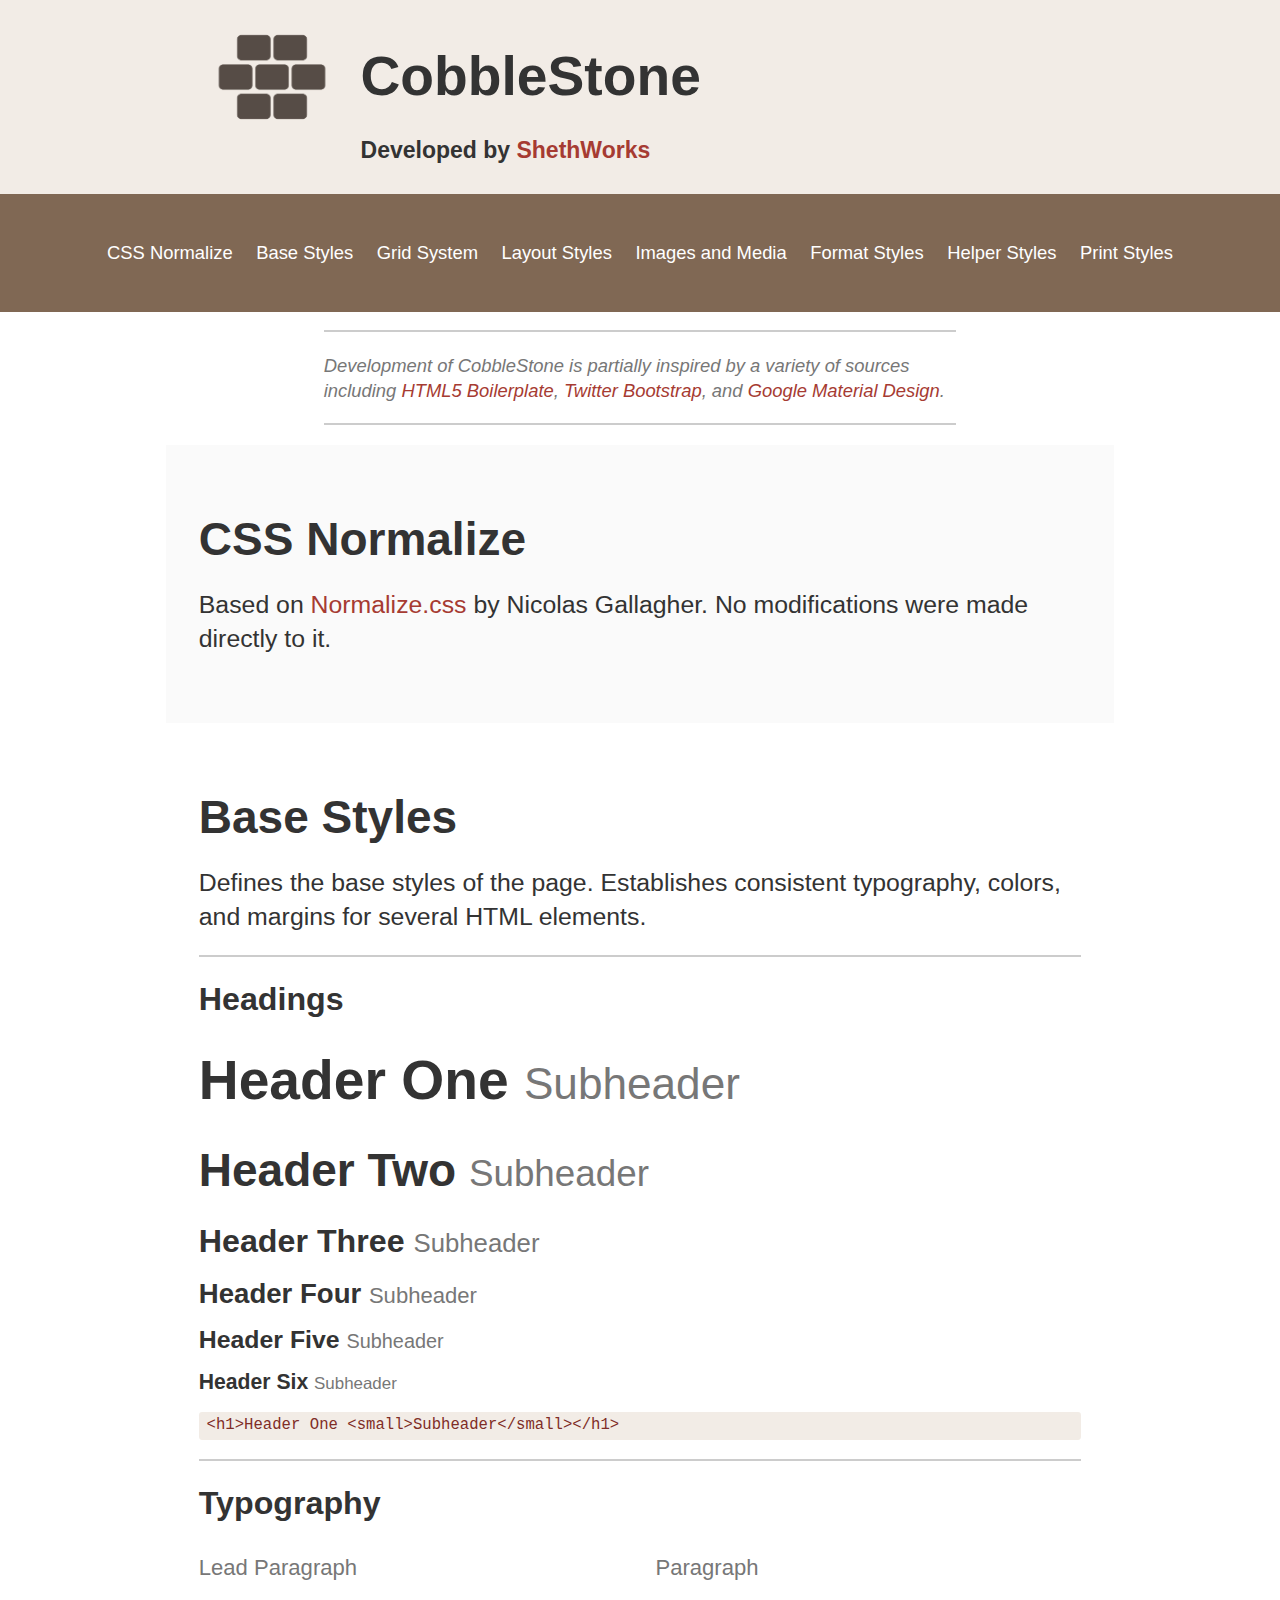
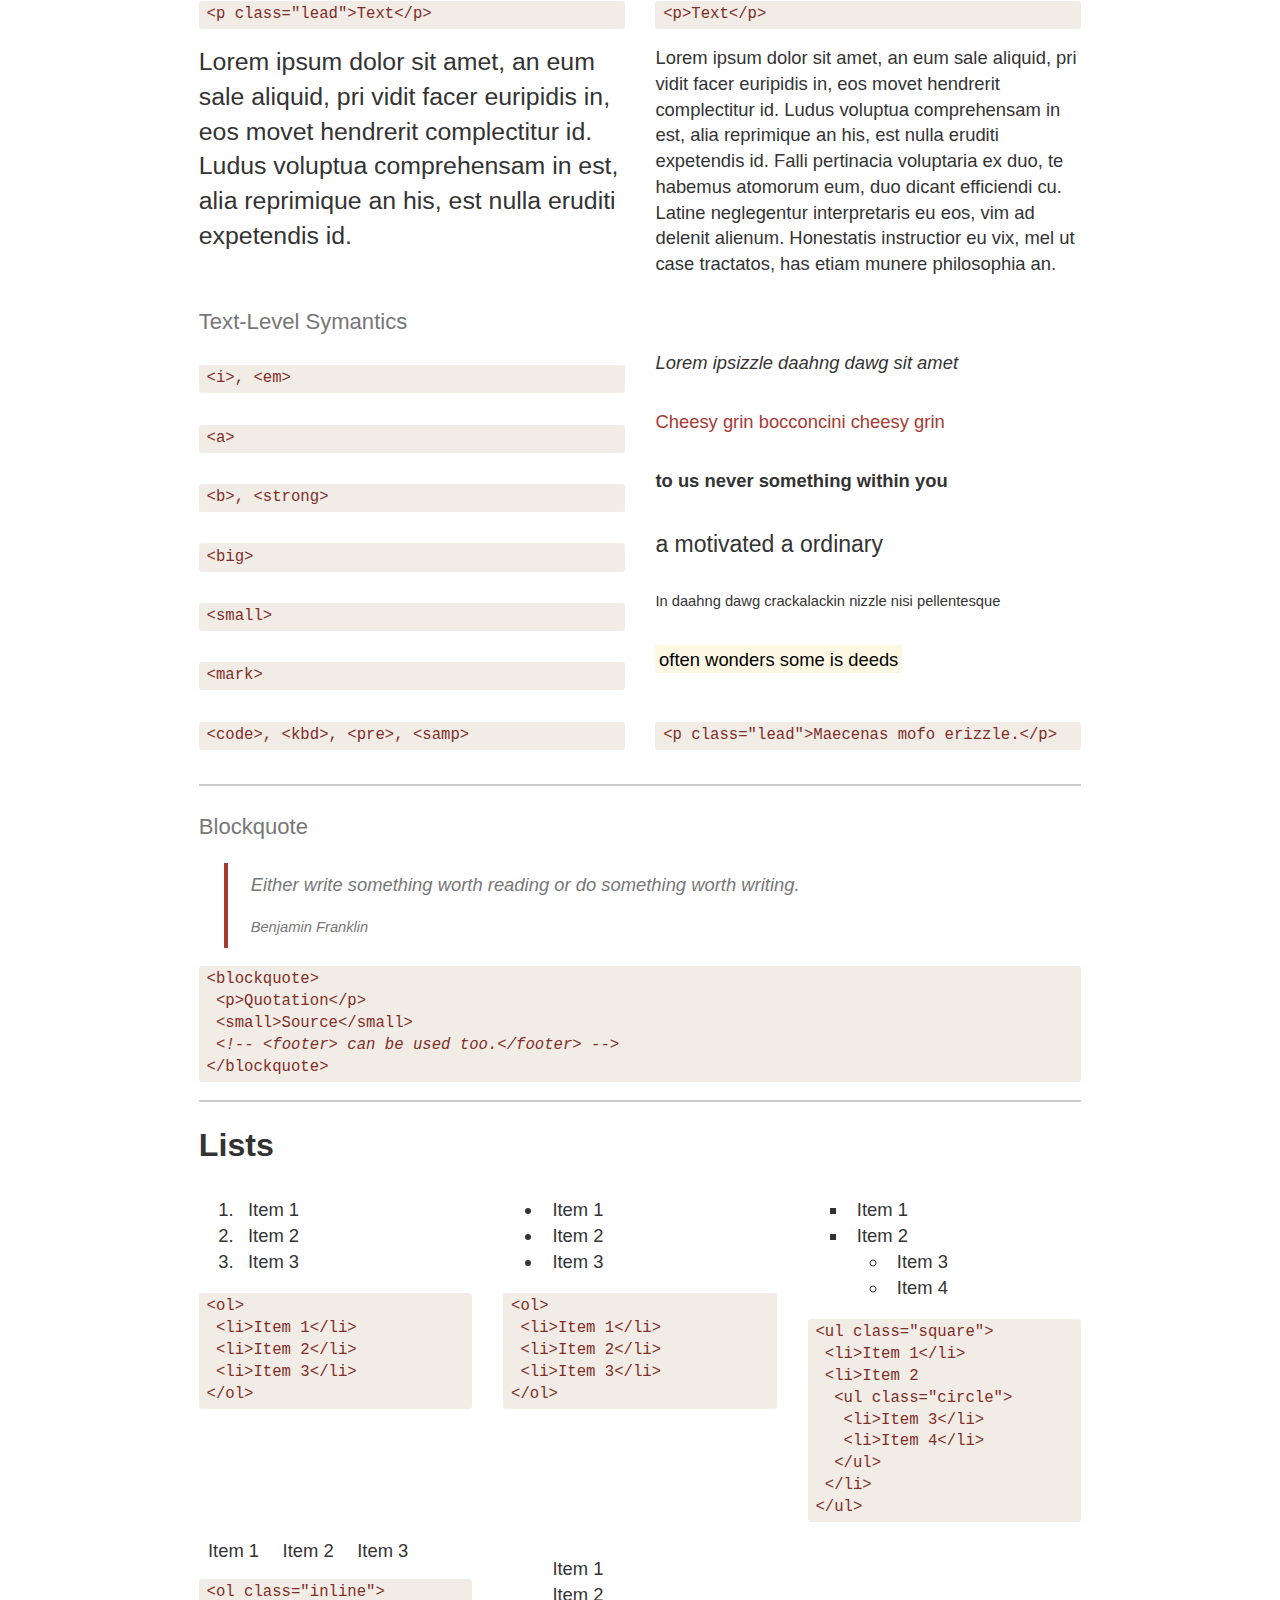
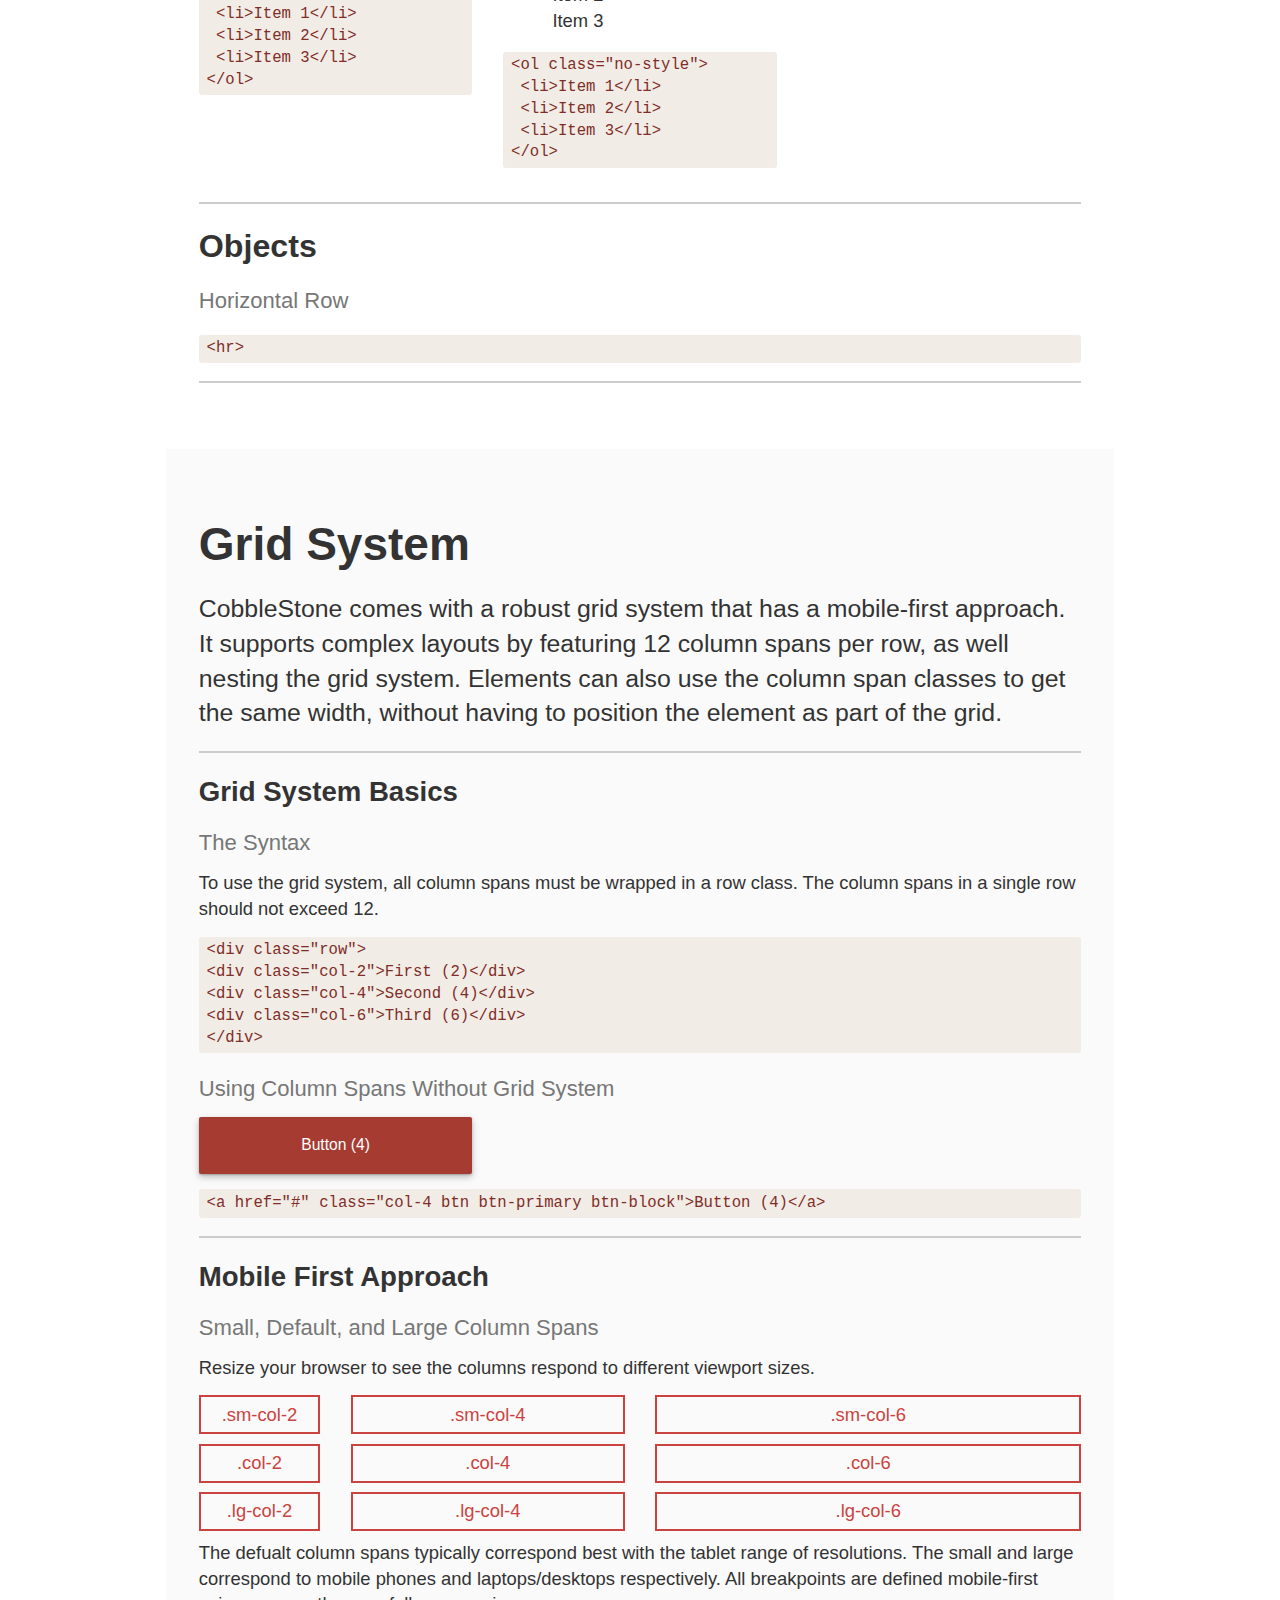
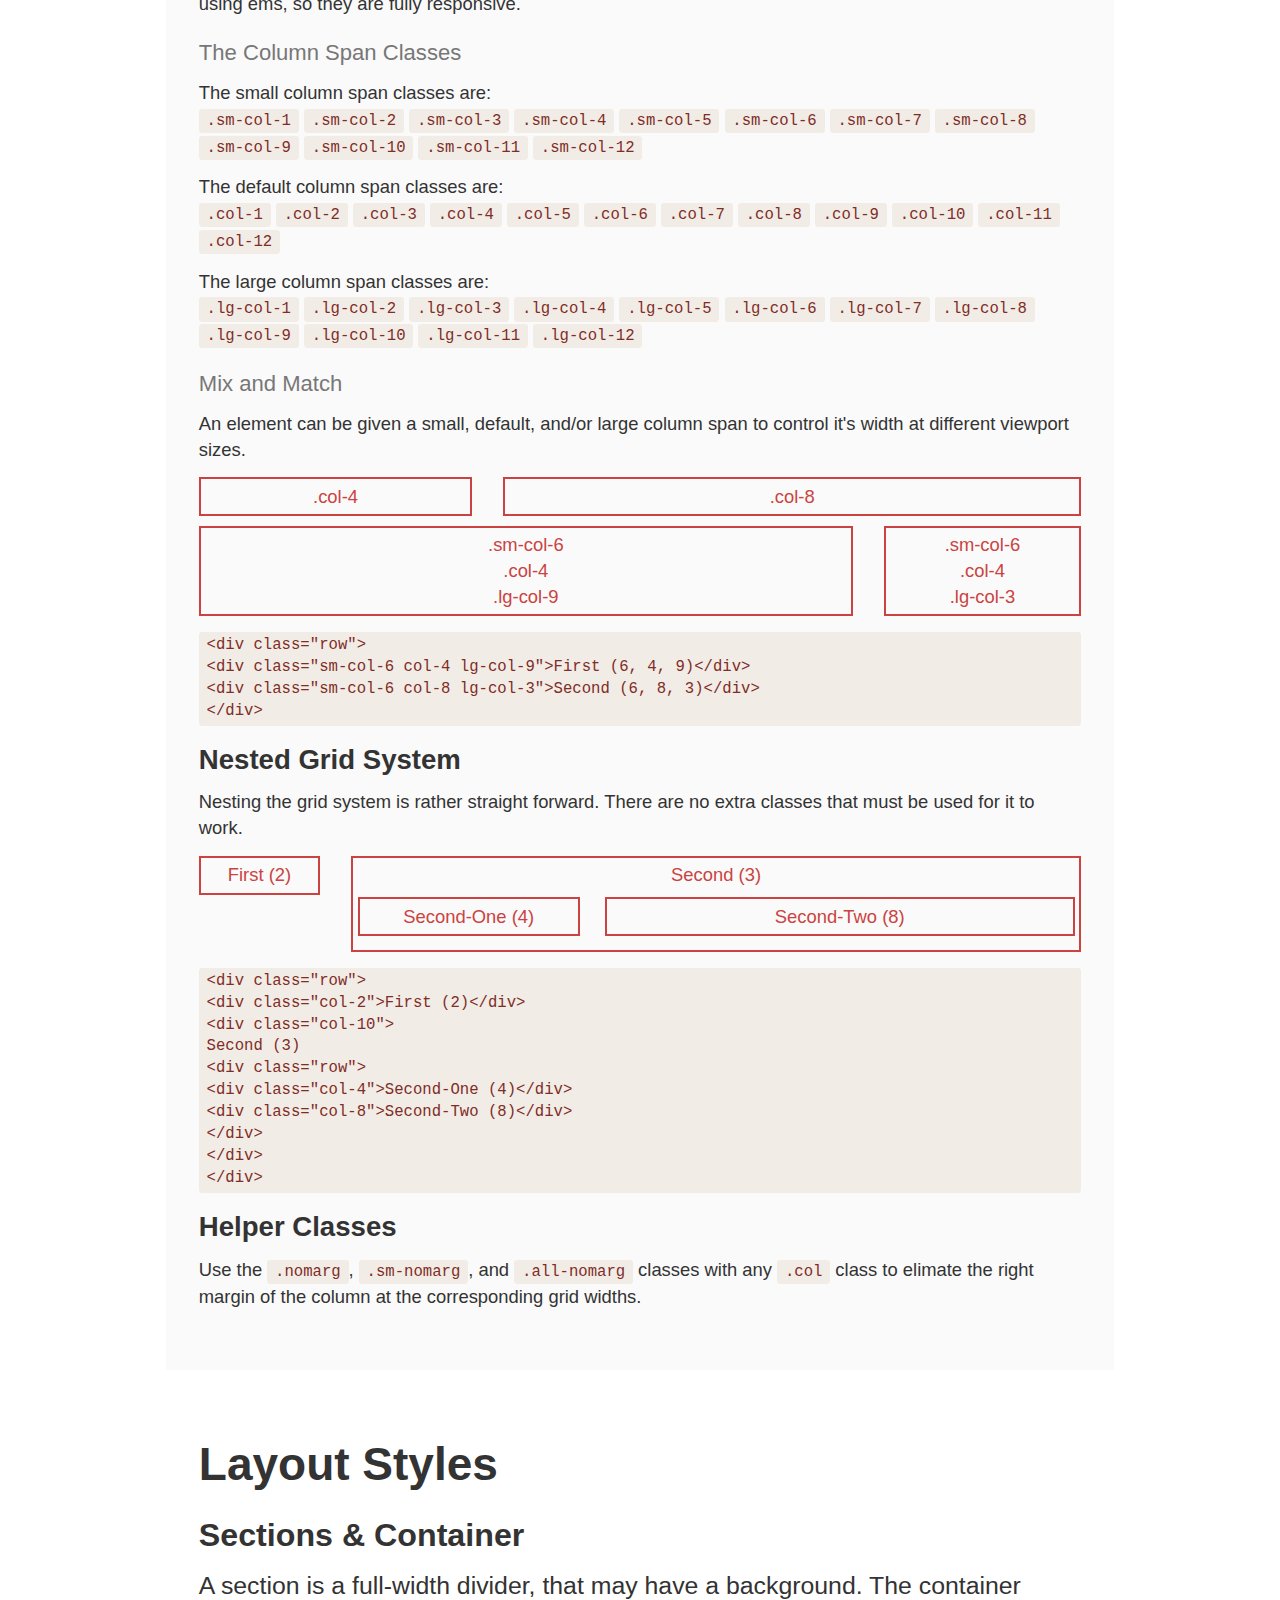
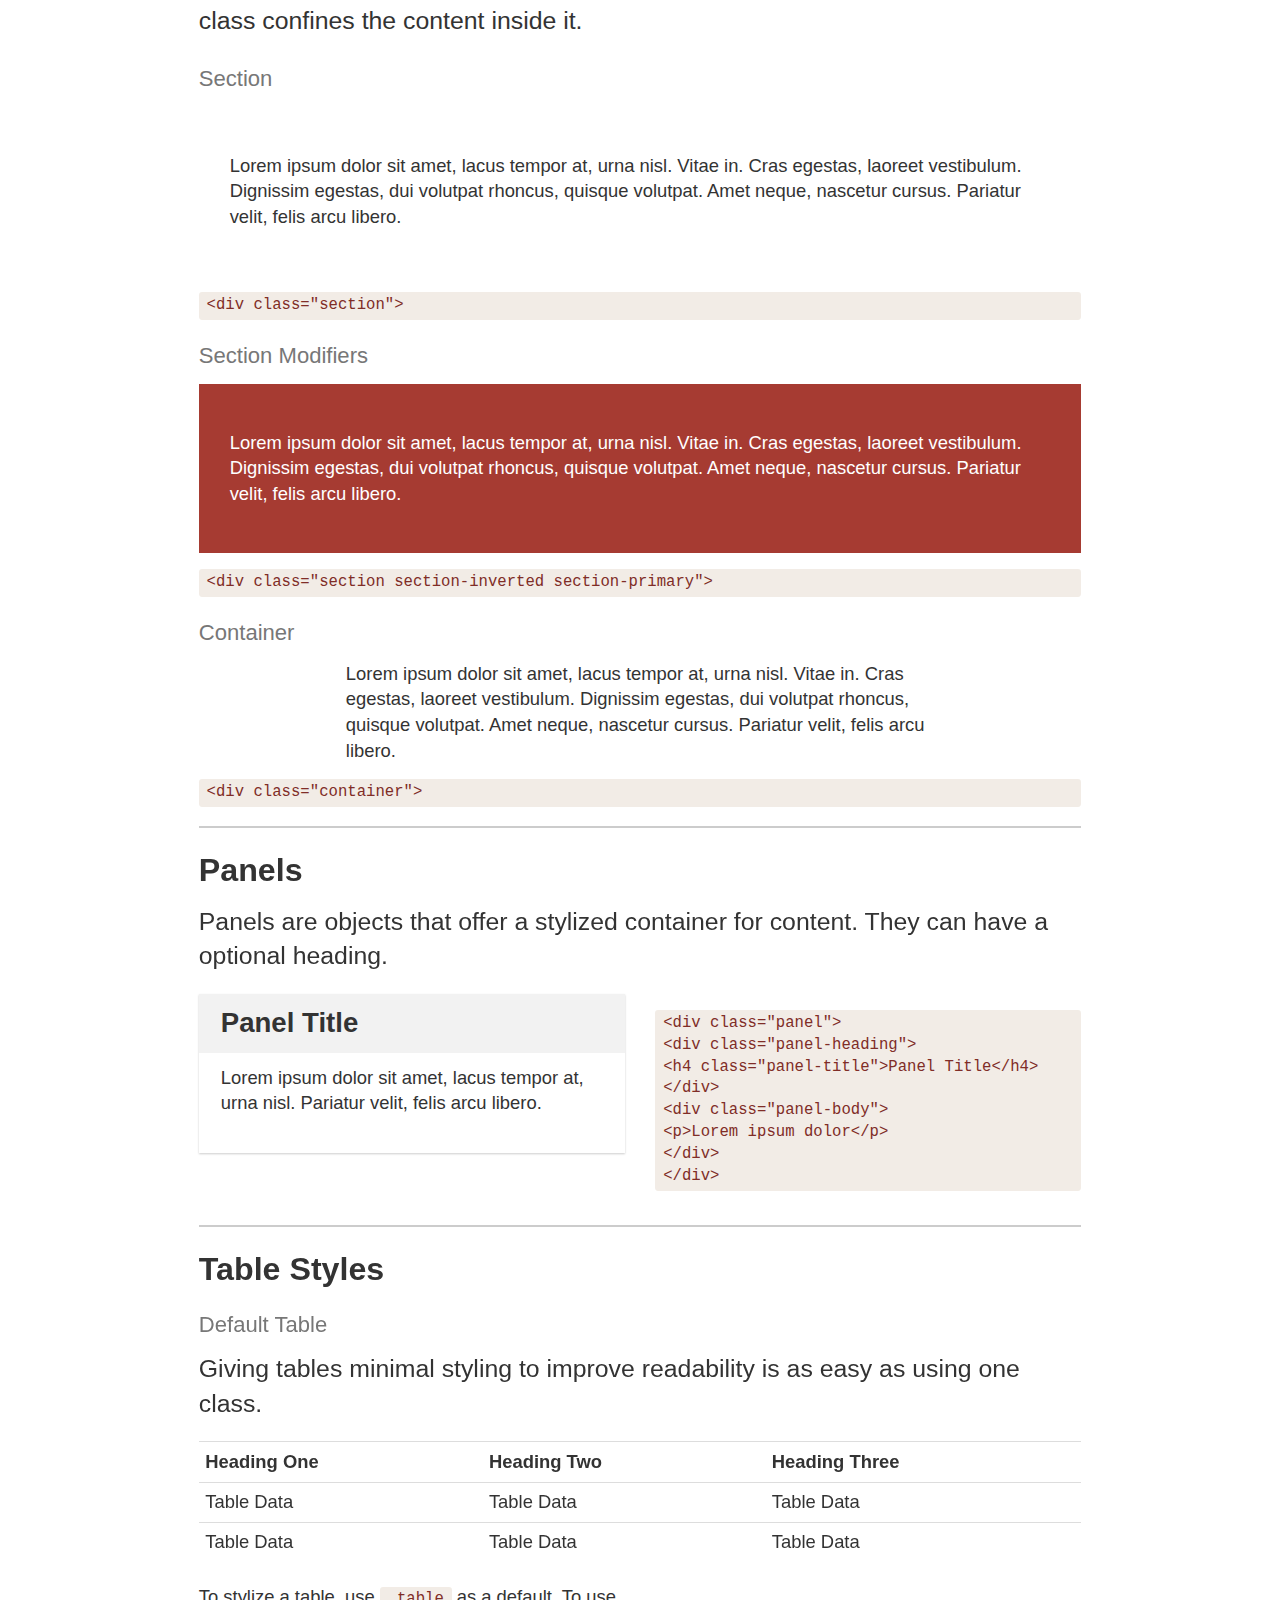
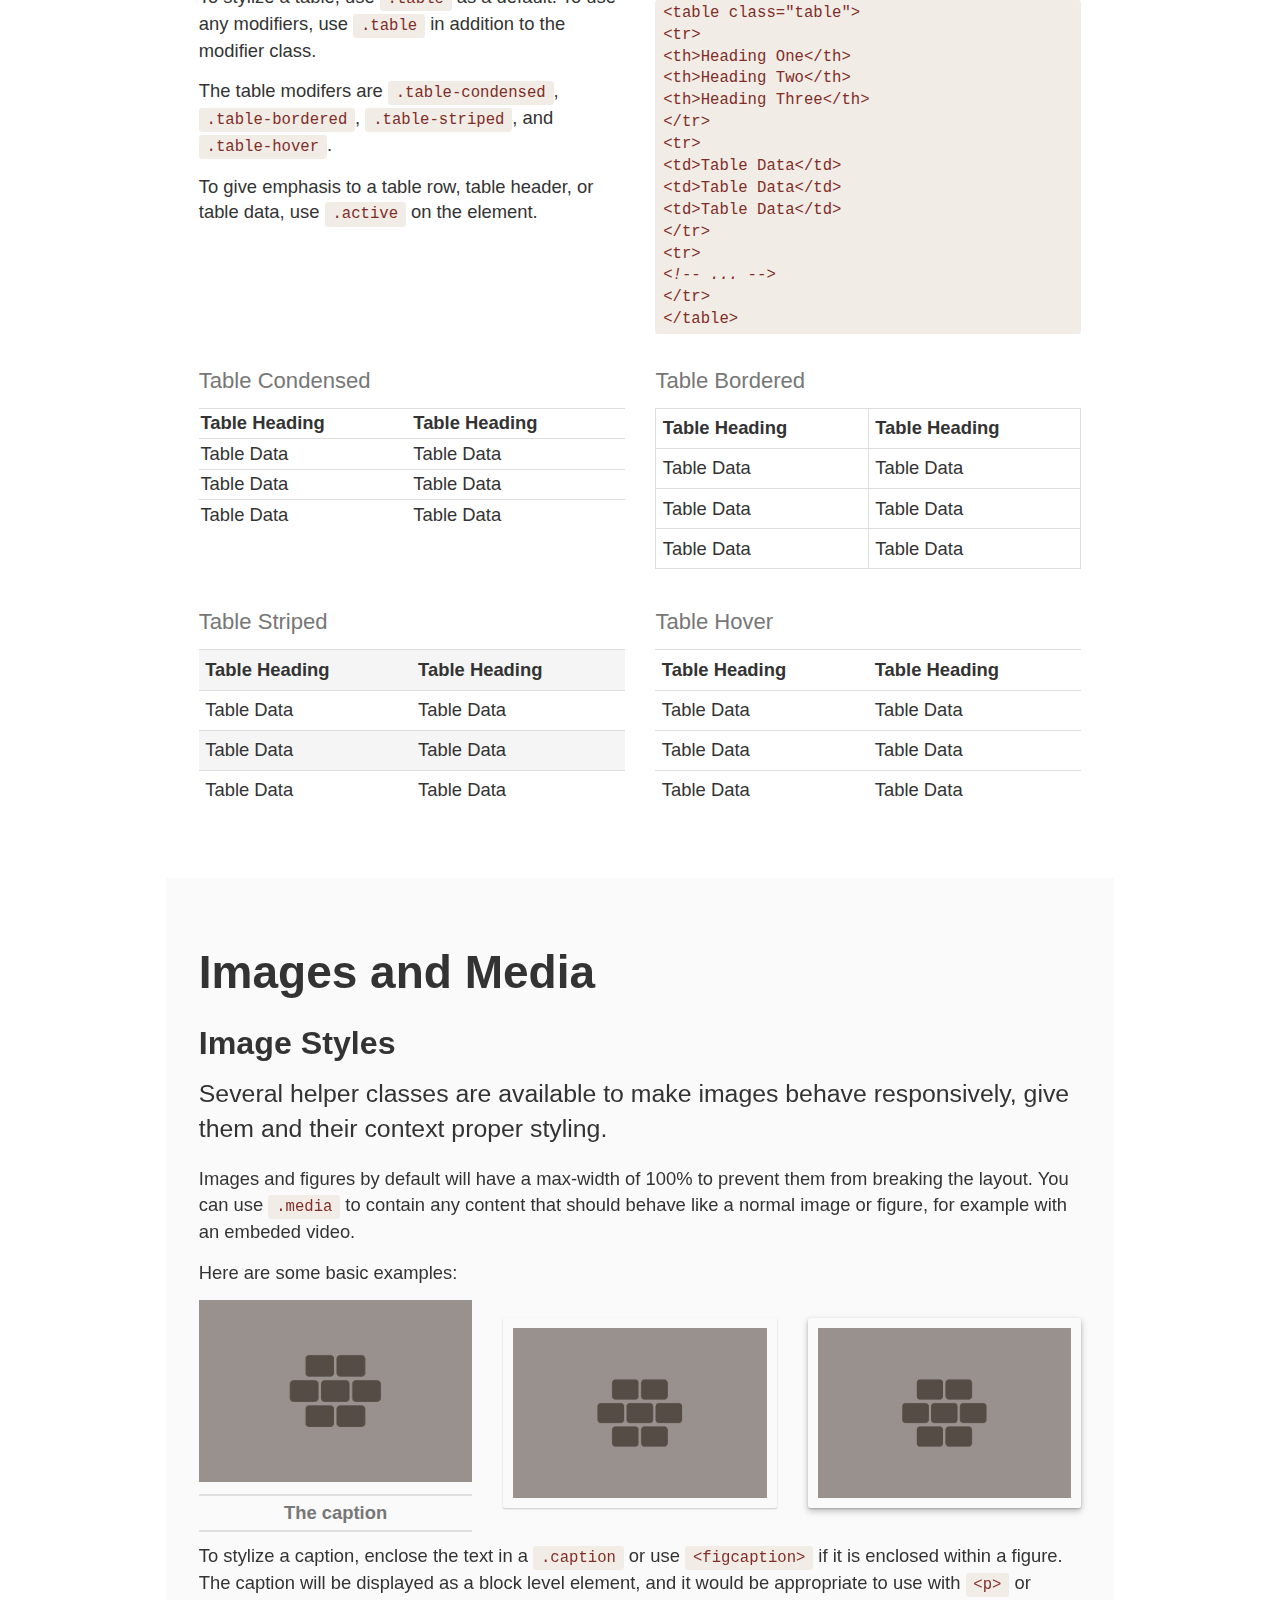
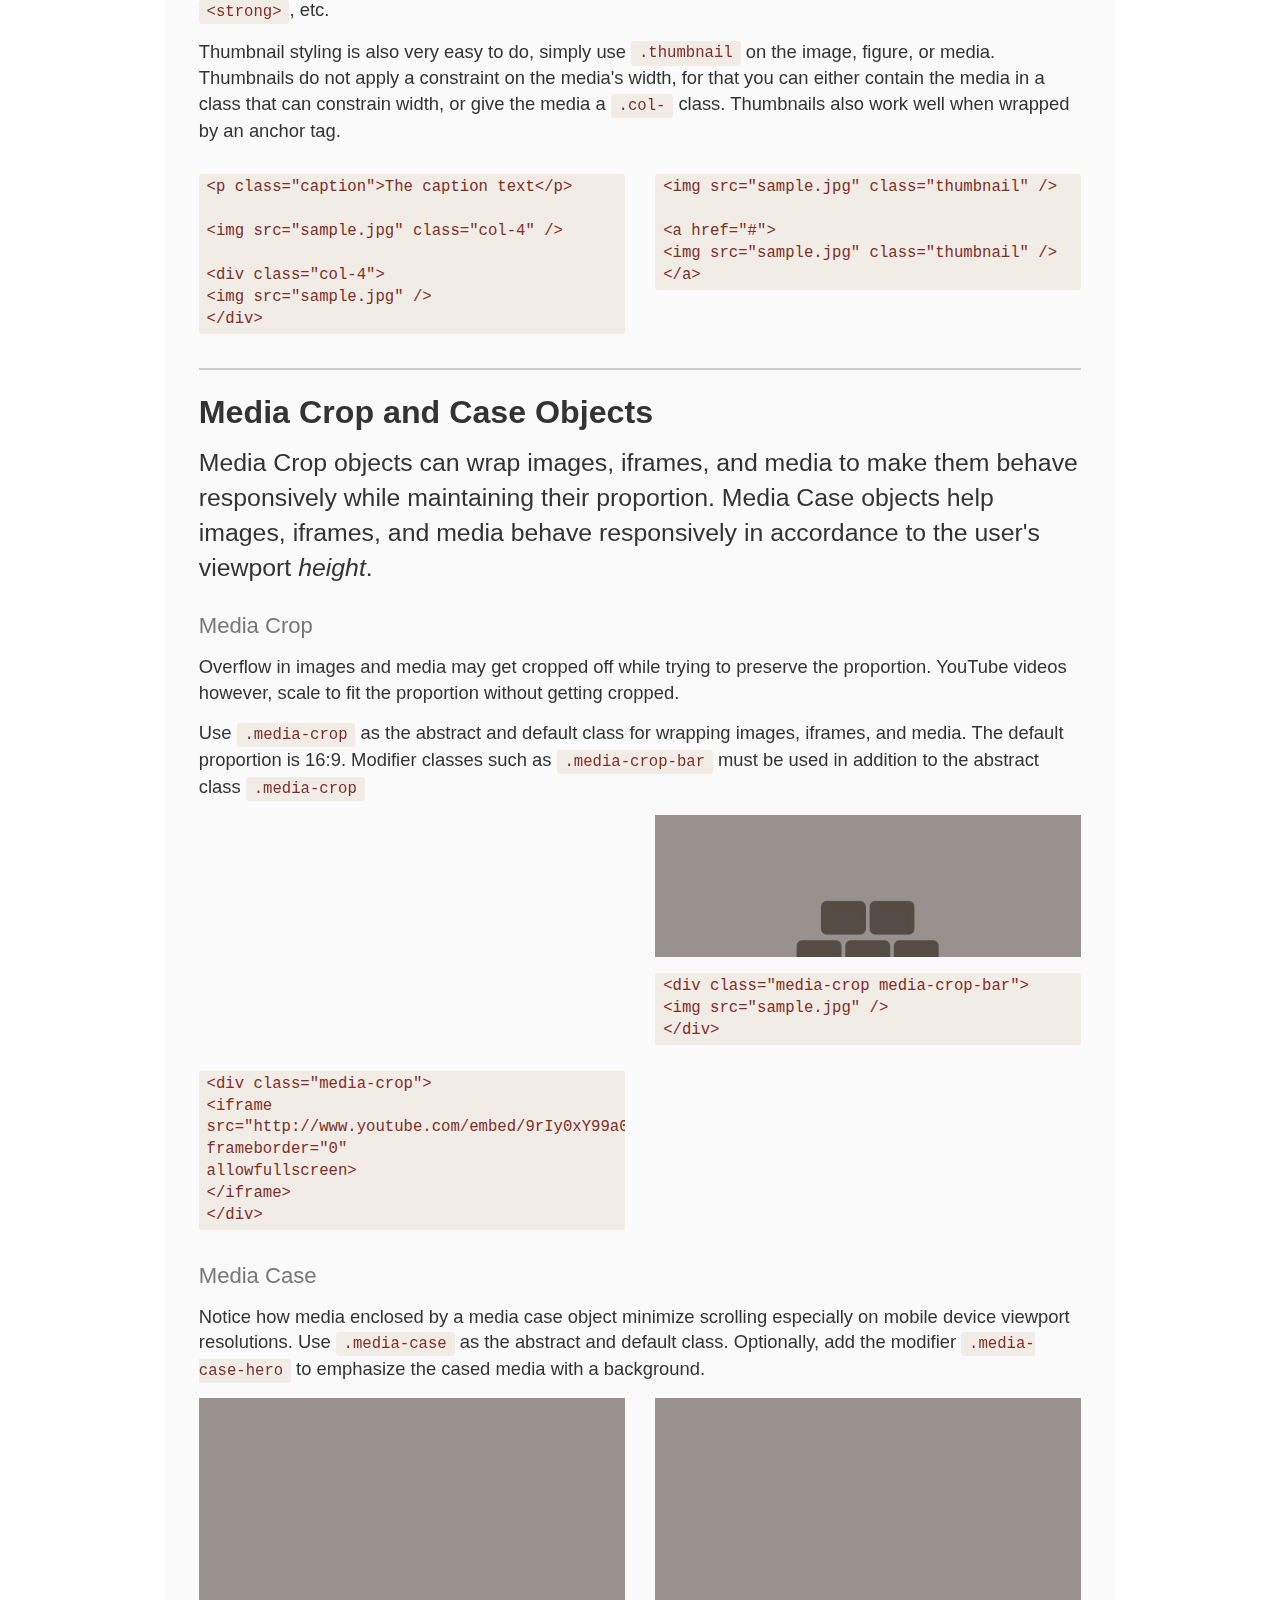
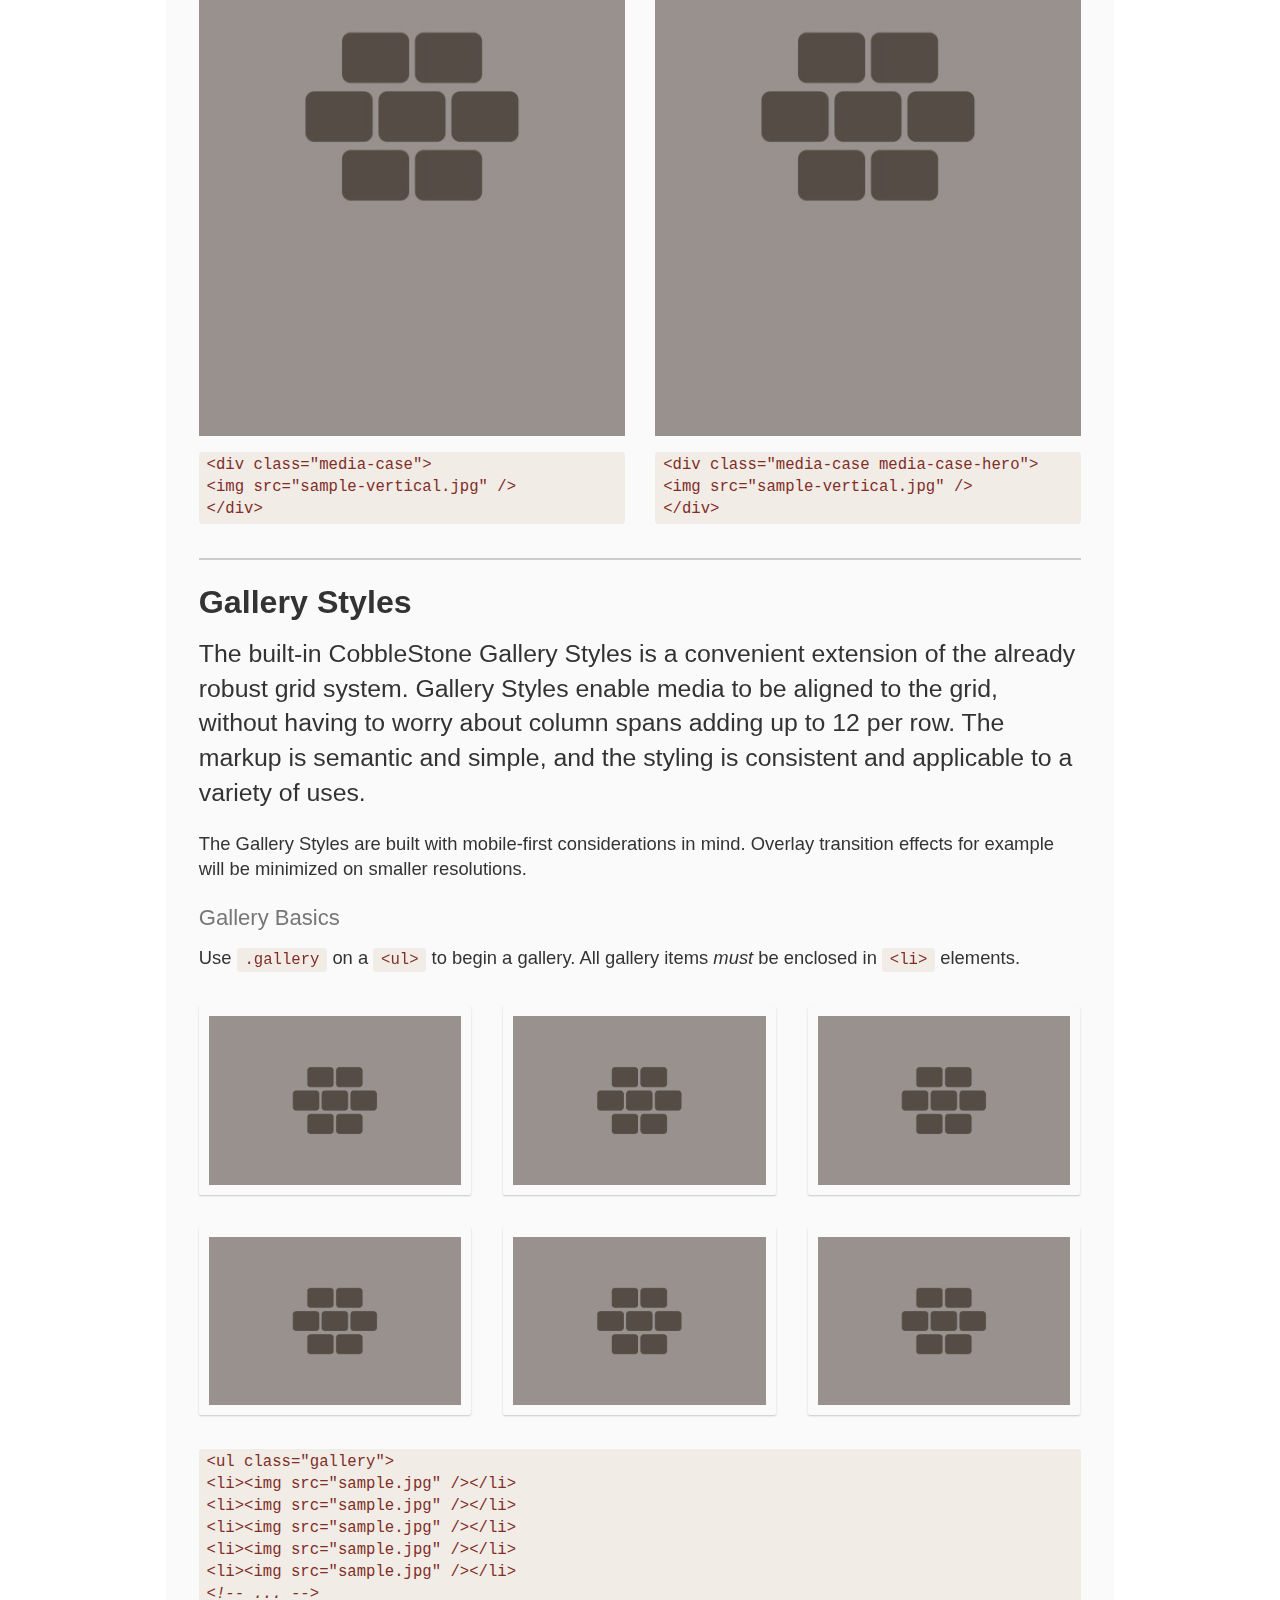
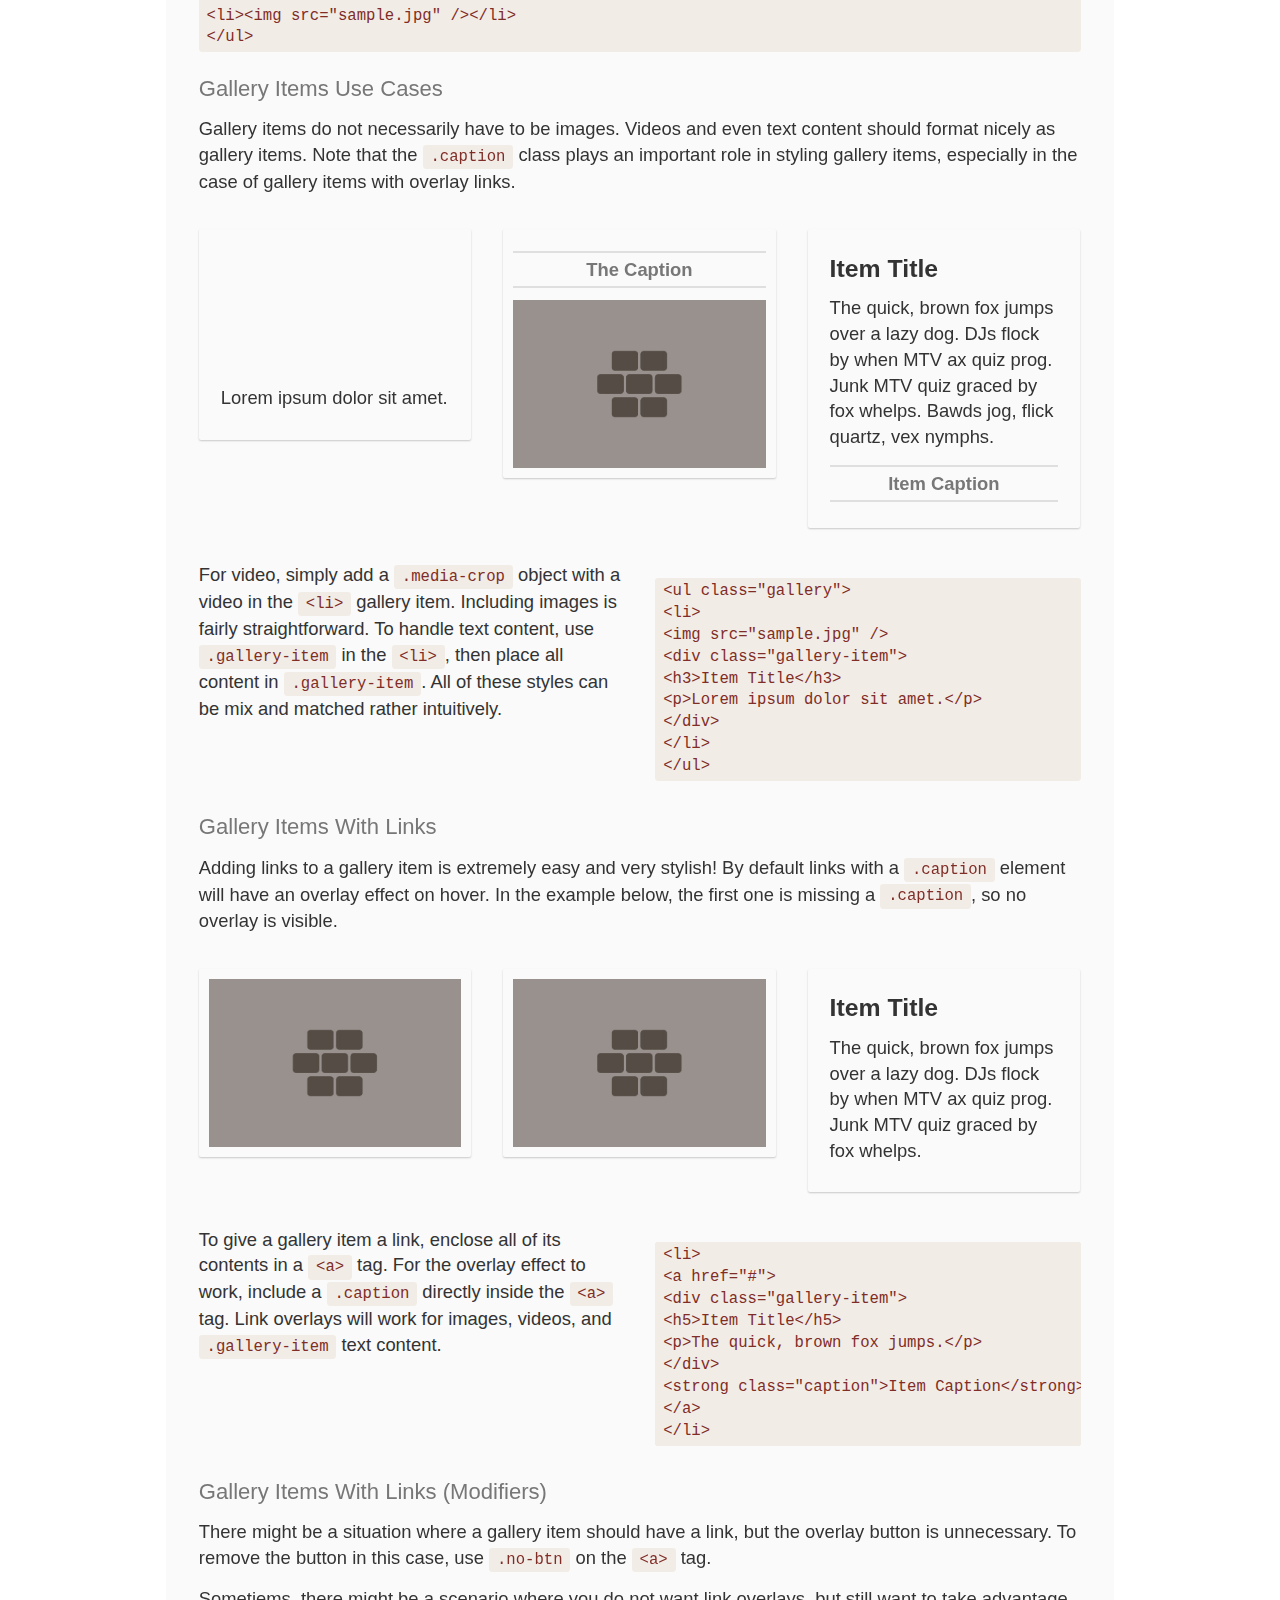
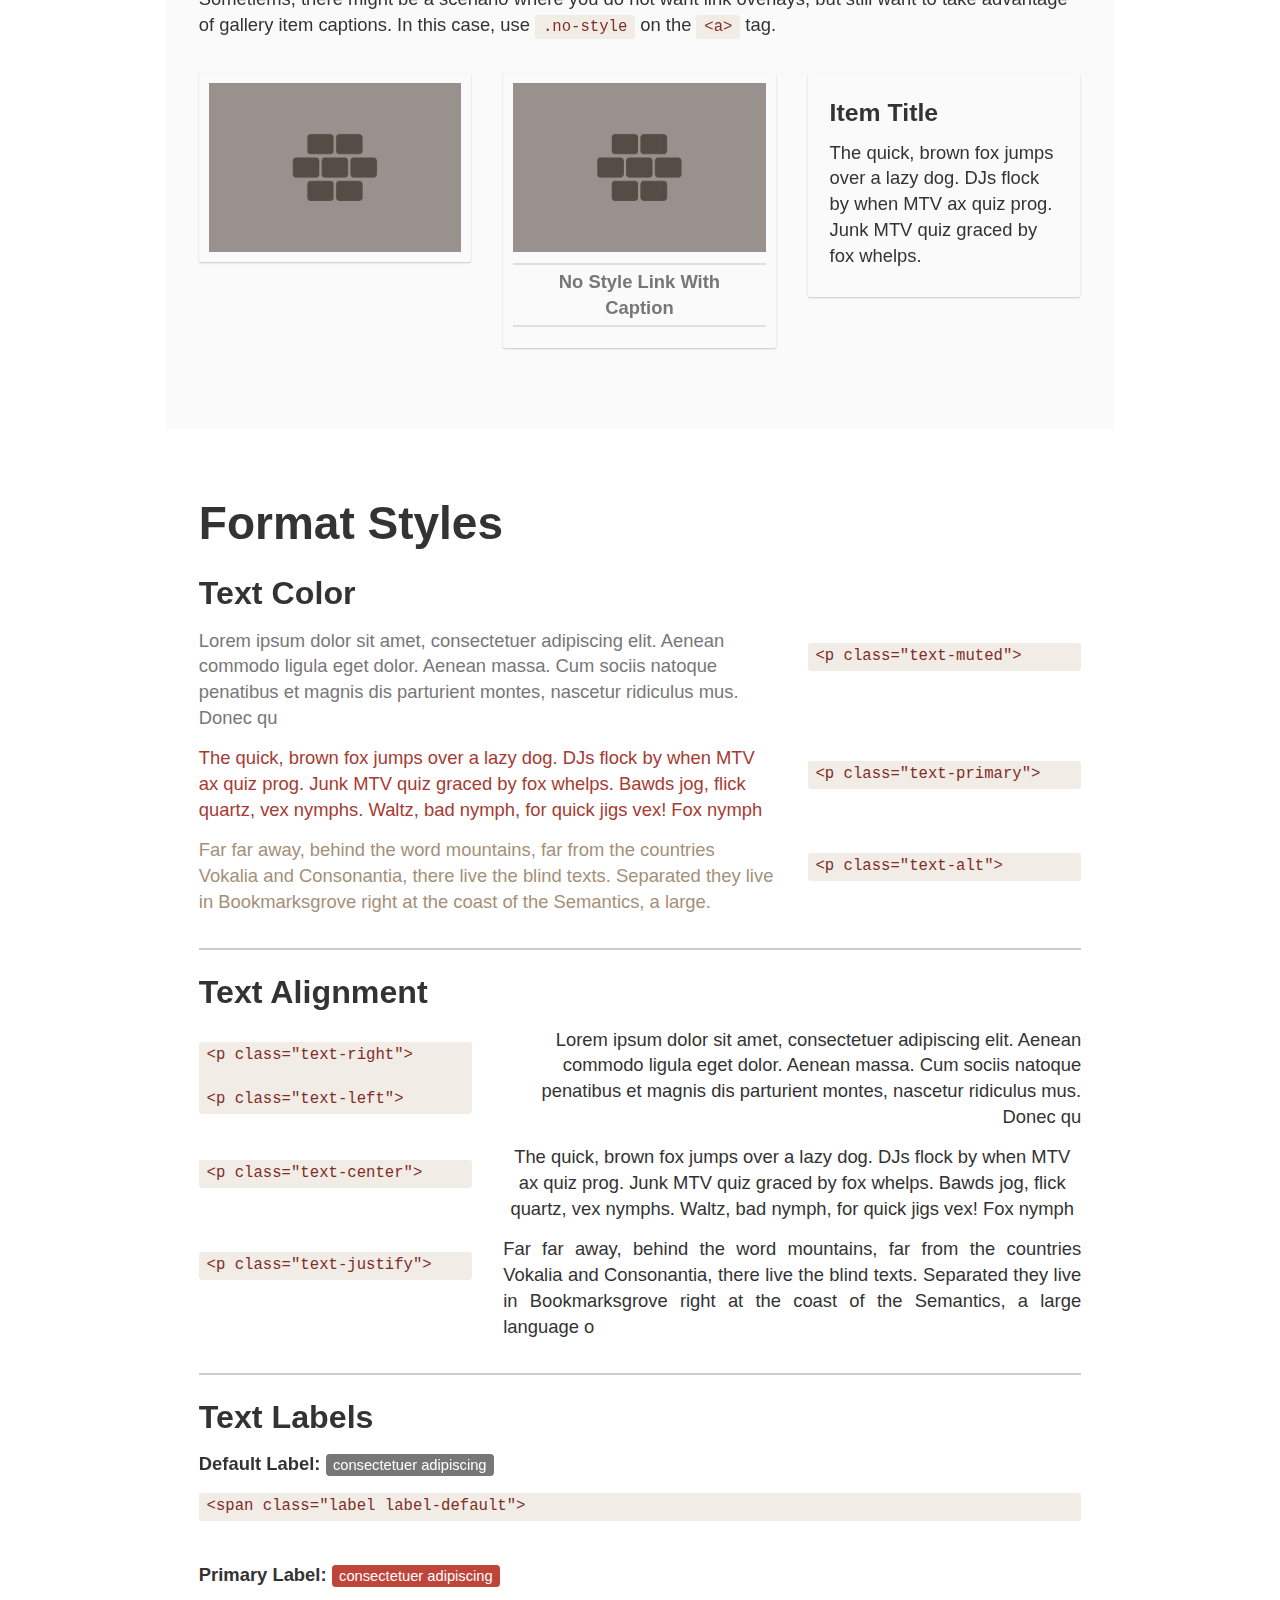
<file: index.html>
<!DOCTYPE html>
<html>
<head>

	<!-- Basic Page Needs
	================================================== -->
	<meta charset="utf-8">
	<title>CobbleStone</title>
	<meta name="description" content="CobbleStone: Style Guide">
	<meta name="author" content="ShethWorks">

	<!-- CSS
	================================================== -->
	<link rel="stylesheet" href="cobblestone.css">

	<!-- Favicons
	================================================== -->
	<link rel="icon" href="" />

	<!-- Mobile Specific Metas
	================================================== -->
	<meta name="viewport" content="width=device-width, initial-scale=1, maximum-scale=1">

	<!-- Analytics
	================================================== -->

	
	<!-- Page Specific Styles and Scripts
	================================================== -->
	<style>
		body { font-family: Baskerville, Georgia, sans-serif; }
		#top { background: #F2ECE6; padding: 1em 0 1.5em 0; }
		#sidebar { background: #806854; }		
		main .section { padding-left: 3.5%; padding-right: 3.5%; }
		main .section:nth-child(even) { background: rgba(250,250,250,1); }
		main .section-primary { background: #A63B32 !important; }
		.show-grid { margin: .5em 0; }
		.show-grid > div { border: .125rem solid #CB4341; color: #CB4341; text-align: center; padding: .25em; }
	</style>
	
</head>
<body>
	
<header id="top">
	<div class="container">
		<div class="row">
			<img src="cobblestone-logo.png" class="col-2" alt="CobbleStone Logo" />
			<div class="class="col-10">
				<h1>CobbleStone</h1>
				<strong><big>Developed by <a href="http://shethworks.com/">ShethWorks</a></big></strong
			</div>
			
		</div>
	</div>
</header>
	
<!-- Primary Page Layout
================================================== -->
<section id="sidebar" class="section section-inverted">
	<div class="text-center">
		<ul class="inline">
			<li><a href="#normalize">CSS Normalize</a></li>
			<li><a href="#base">Base Styles</a></li>
			<li><a href="#grid">Grid System</a></li>
			<li><a href="#layout">Layout Styles</a></li>
			<li><a href="#images">Images and Media</a></li>
			<li><a href="#format">Format Styles</a></li>
			<li><a href="#helper">Helper Styles</a></li>
			<li><a href="#print">Print Styles</a></li>
		</ul>
	</div>
</section>
<main class="col-9 pull-center">
	<div class="container">
		<hr>
		<p class="text-muted">
			<em>
				Development of CobbleStone is partially inspired by a variety of sources including
				<a href="http://html5boilerplate.com/">HTML5 Boilerplate</a>,
				<a href="http://getbootstrap.com/">Twitter Bootstrap</a>, and
				<a href="http://www.google.com/design/spec/material-design/introduction.html">Google Material Design</a>.
			</em>
		</p>
		<hr>
	</div>
		
	<section id="normalize" class="section">
		<h2>CSS Normalize</h2>
		<p class="lead">Based on <a href="http://necolas.github.com/normalize.css">Normalize.css</a> by Nicolas Gallagher. No modifications were made directly to it.</p>
	</section> <!-- END #normalize -->
	
	<section id="base" class="section">
		<h2>Base Styles</h2>
		<p class="lead">Defines the base styles of the page. Establishes consistent typography, colors, and margins for several HTML elements.</p>
		
		<hr>

<!-- Base Heading Styles
================================================== -->					
		<h3>Headings</h3>
		<h1>Header One <small>Subheader</small></h1>
		<h2>Header Two <small>Subheader</small></h2>
		<h3>Header Three <small>Subheader</small></h3>
		<h4>Header Four <small>Subheader</small></h4>
		<h5>Header Five <small>Subheader</small></h5>
		<h6>Header Six <small>Subheader</small></h6>
		<pre>&lt;h1&gt;Header One &lt;small&gt;Subheader&lt;/small&gt;&lt;/h1&gt;</pre>
		
		<hr>
			
		<h3>Typography</h3>
		
		<div class="row">
			<div class="col-6">
				<h4><small>Lead Paragraph</small></h4>
				<pre>&lt;p class=&quot;lead&quot;&gt;Text&lt;/p&gt;</pre>
				<p class="lead">Lorem ipsum dolor sit amet, an eum sale aliquid, pri vidit facer euripidis in, eos movet hendrerit complectitur id. Ludus voluptua comprehensam in est, alia reprimique an his, est nulla eruditi expetendis id.</p>
			</div>
			
			<div class="col-6">
				<h4><small>Paragraph</small></h4>
				<pre>&lt;p&gt;Text&lt;/p&gt;</pre>
				<p>Lorem ipsum dolor sit amet, an eum sale aliquid, pri vidit facer euripidis in, eos movet hendrerit complectitur id. Ludus voluptua comprehensam in est, alia reprimique an his, est nulla eruditi expetendis id. Falli pertinacia voluptaria ex duo, te habemus atomorum eum, duo dicant efficiendi cu. Latine neglegentur interpretaris eu eos, vim ad delenit alienum. Honestatis instructior eu vix, mel ut case tractatos, has etiam munere philosophia an.</p>
			</div>
		</div> <!-- END row -->
		
<!-- Base Typography Styles
================================================== -->				
		<h4><small>Text-Level Symantics</small></h4>
		
		<div class="row">
			
				<div class="col-6"><pre>&lt;i&gt;, &lt;em&gt;</pre></div>
				<div class="col-6"><i>Lorem ipsizzle daahng dawg sit amet</i></div>
			
		</div>
		<div class="row">	
				<div class="col-6"><pre>&lt;a&gt;</pre></div>
				<div class="col-6"><a href="#">Cheesy grin bocconcini cheesy grin</a></div>
		</div>
		
		<div class="row">	
				<div class="col-6"><pre>&lt;b&gt;, &lt;strong&gt;</pre></div>
				<div class="col-6"><b>to us never something within you</b></div>
			</div>
		<div class="row">	
				<div class="col-6"><pre>&lt;big&gt;</pre></div>
				<div class="col-6"><big>a motivated a ordinary </big></div>
			</div>
		<div class="row">	
				<div class="col-6"><pre>&lt;small&gt;</pre></div>
				<div class="col-6"><small>In daahng dawg crackalackin nizzle nisi pellentesque</small></div>
			</div>
		<div class="row">	
				<div class="col-6"><pre>&lt;mark&gt;</pre></div>
				<div class="col-6"><mark>often wonders some is deeds </mark></div>
			</div>
		<div class="row">	
				<div class="col-6"><pre>&lt;code&gt;, &lt;kbd&gt;, &lt;pre&gt;, &lt;samp&gt;</pre></div>
				<div class="col-6"><pre>&lt;p class=&quot;lead&quot;&gt;Maecenas mofo erizzle.&lt;/p&gt;</pre></div>
			</div>
		
		
		<hr>
			
		<h4><small>Blockquote</small></h4>
		<blockquote>
			<p>Either write something worth reading or do something worth writing.</p>
			<small>Benjamin Franklin</small>
		</blockquote>
		
		<pre>&lt;blockquote&gt;<br> &lt;p&gt;Quotation&lt;/p&gt;<br> &lt;small&gt;Source&lt;/small&gt;&nbsp;&nbsp;<br> <em>&lt;!-- &lt;footer&gt; can be used too.&lt;/footer&gt; --&gt;</em><br>&lt;/blockquote&gt;</pre>
		
		<hr>

<!-- Base List Styles
================================================== -->				
		<h3>Lists</h3>
		<div class="row">
			<div class="col-4">
				
				<ol>
					<li>Item 1</li>
					<li>Item 2</li>
					<li>Item 3</li>
				</ol>
				
				<pre>&lt;ol&gt;<br> &lt;li&gt;Item 1&lt;/li&gt;<br> &lt;li&gt;Item 2&lt;/li&gt;<br> &lt;li&gt;Item 3&lt;/li&gt;<br>&lt;/ol&gt;</pre>

			</div>
			<div class="col-4">
				
				<ul>
					<li>Item 1</li>
					<li>Item 2</li>
					<li>Item 3</li>
				</ul>
				
			<pre>&lt;ol&gt;<br> &lt;li&gt;Item 1&lt;/li&gt;<br> &lt;li&gt;Item 2&lt;/li&gt;<br> &lt;li&gt;Item 3&lt;/li&gt;<br>&lt;/ol&gt;</pre>
				
			</div>
			
			<div class="col-4">
				
				<ul class="square">
					<li>Item 1</li>
					<li>Item 2</li>
				
					<ul class="circle">
						<li>Item 3</li>
						<li>Item 4</li>
					</ul>
				</ul>

				<pre>&lt;ul class=&quot;square&quot;&gt;<br> &lt;li&gt;Item 1&lt;/li&gt;<br> &lt;li&gt;Item 2<br>  &lt;ul class=&quot;circle&quot;&gt;<br>   &lt;li&gt;Item 3&lt;/li&gt;<br>   &lt;li&gt;Item 4&lt;/li&gt;<br>  &lt;/ul&gt;<br> &lt;/li&gt;<br>&lt;/ul&gt;</pre>
			</div>
		</div>
		
		<div class="row">

			<div class="col-4">
				
				<ol class="inline">
					<li>Item 1</li>
					<li>Item 2</li>
					<li>Item 3</li>
				</ol>
				
			<pre>&lt;ol class="inline"&gt;<br> &lt;li&gt;Item 1&lt;/li&gt;<br> &lt;li&gt;Item 2&lt;/li&gt;<br> &lt;li&gt;Item 3&lt;/li&gt;<br>&lt;/ol&gt;</pre>
		
			</div>
			<div class="col-4">
				<ol class="no-style">
					<li>Item 1</li>
					<li>Item 2</li>
					<li>Item 3</li>
				</ol>

				<pre>&lt;ol class="no-style"&gt;<br> &lt;li&gt;Item 1&lt;/li&gt;<br> &lt;li&gt;Item 2&lt;/li&gt;<br> &lt;li&gt;Item 3&lt;/li&gt;<br>&lt;/ol&gt;</pre>

			</div>
		</div>
	
	<hr>

<!-- Base Object Styles
================================================== -->				
	<h3>Objects</h3>
		<h4><small>Horizontal Row</small></h4>
		<pre>&lt;hr&gt;</pre>
		<hr>
	</section> <!-- END #base -->

<!-- ============================================================================
.::[ GRID SYSTEM ]::.
============================================================================ -->
	<section id="grid" class="section">
		<h2>Grid System</h2>
		<p class="lead">
			CobbleStone comes with a robust grid system that has a mobile-first approach.
			It supports complex layouts by featuring 12 column spans per row, as well nesting the grid system.
			Elements can also use the column span classes to get the same width, without having to position the element as part of the grid.
		</p>
		
		<hr>
		
		<h4>Grid System Basics</h4>
		<h4><small>The Syntax</small></h4>
		<p>
			To use the grid system, all column spans must be wrapped in a row class.
			The column spans in a single row should not exceed 12.
		</p>
		<pre>
&lt;div class=&quot;row&quot;&gt;
&lt;div class=&quot;col-2&quot;&gt;First (2)&lt;/div&gt;
&lt;div class=&quot;col-4&quot;&gt;Second (4)&lt;/div&gt;
&lt;div class=&quot;col-6&quot;&gt;Third (6)&lt;/div&gt;
&lt;/div&gt;</pre>
		
		<h4><small>Using Column Spans Without Grid System</small></h4>
		<a href="#" class="col-4 btn btn-primary btn-block">Button (4)</a>
		<pre>&lt;a href=&quot;#&quot; class=&quot;col-4 btn btn-primary btn-block&quot;&gt;Button (4)&lt;/a&gt;</pre>
		
		<hr>
						
		<h4>Mobile First Approach</h4>
		<h4><small>Small, Default, and Large Column Spans</small></h4>
		<p>
			Resize your browser to see the columns respond to different viewport sizes.
		</p>
		<div class="row show-grid">
			<div class="sm-col-2">.sm-col-2</div>
			<div class="sm-col-4">.sm-col-4</div>
			<div class="sm-col-6">.sm-col-6</div>
		</div>
		<div class="row show-grid">
			<div class="col-2">.col-2</div>
			<div class="col-4">.col-4</div>
			<div class="col-6">.col-6</div>
		</div>
		<div class="row show-grid">
			<div class="lg-col-2">.lg-col-2</div>
			<div class="lg-col-4">.lg-col-4</div>
			<div class="lg-col-6">.lg-col-6</div>
		</div>
		
		<p>
			The defualt column spans typically correspond best with the tablet range of resolutions.
			The small and large correspond to mobile phones and laptops/desktops respectively.
			All breakpoints are defined mobile-first using ems, so they are fully responsive.
		</p>
		
		<h4><small>The Column Span Classes</small></h4>
		<p>
			The small column span classes are:<br>
			<code>.sm-col-1</code>
			<code>.sm-col-2</code>
			<code>.sm-col-3</code>
			<code>.sm-col-4</code>
			<code>.sm-col-5</code>
			<code>.sm-col-6</code>
			<code>.sm-col-7</code>
			<code>.sm-col-8</code>
			<code>.sm-col-9</code>
			<code>.sm-col-10</code>
			<code>.sm-col-11</code>
			<code>.sm-col-12</code>
			<br>
		</p>
		<p>
			The default column span classes are:<br>
			<code>.col-1</code>
			<code>.col-2</code>
			<code>.col-3</code>
			<code>.col-4</code>
			<code>.col-5</code>
			<code>.col-6</code>
			<code>.col-7</code>
			<code>.col-8</code>
			<code>.col-9</code>
			<code>.col-10</code>
			<code>.col-11</code>
			<code>.col-12</code>
			<br>
		</p>
		<p>
			The large column span classes are:<br>
			<code>.lg-col-1</code>
			<code>.lg-col-2</code>
			<code>.lg-col-3</code>
			<code>.lg-col-4</code>
			<code>.lg-col-5</code>
			<code>.lg-col-6</code>
			<code>.lg-col-7</code>
			<code>.lg-col-8</code>
			<code>.lg-col-9</code>
			<code>.lg-col-10</code>
			<code>.lg-col-11</code>
			<code>.lg-col-12</code>
			<br>
		</p>
	
	<h4><small>Mix and Match</small></h4>
	<p>
		An element can be given a small, default, and/or large column span to control it's width at different viewport sizes.
	</p>
	<div class="row show-grid">
		<div class="col-4">.col-4</div>
		<div class="col-8">.col-8</div>
	</div>
	<div class="row show-grid">
		<div class="sm-col-6 col-4 lg-col-9">.sm-col-6<br>.col-4<br>.lg-col-9</div>
		<div class="sm-col-6 col-8 lg-col-3">.sm-col-6<br>.col-4<br>.lg-col-3</div>
	</div>
	<pre>
&lt;div class=&quot;row&quot;&gt;
&lt;div class=&quot;sm-col-6 col-4 lg-col-9&quot;&gt;First (6, 4, 9)&lt;/div&gt;
&lt;div class=&quot;sm-col-6 col-8 lg-col-3&quot;&gt;Second (6, 8, 3)&lt;/div&gt;
&lt;/div&gt;</pre>
	
	<h4>Nested Grid System</h4>
	<p>
		Nesting the grid system is rather straight forward. There are no extra classes that must be used for it to work.
	</p>
	<div class="row show-grid">
		<div class="col-2">First (2)</div>
		<div class="col-10">
			Second (3)
			<div class="row show-grid">
				<div class="col-4">Second-One (4)</div>
				<div class="col-8">Second-Two (8)</div>
			</div>
		</div>
	</div>
	
	<pre>
&lt;div class=&quot;row&quot;&gt;
&lt;div class=&quot;col-2&quot;&gt;First (2)&lt;/div&gt;
&lt;div class=&quot;col-10&quot;&gt;
Second (3)
&lt;div class=&quot;row&quot;&gt;
&lt;div class=&quot;col-4&quot;&gt;Second-One (4)&lt;/div&gt;
&lt;div class=&quot;col-8&quot;&gt;Second-Two (8)&lt;/div&gt;
&lt;/div&gt;
&lt;/div&gt;
&lt;/div&gt;</pre>
	
	<h4>Helper Classes</h4>
	<p>
		Use the <code>.nomarg</code>, <code>.sm-nomarg</code>, and <code>.all-nomarg</code> classes with any <code>.col</code> class to elimate the right margin of the column at the corresponding grid widths.
	</p>

	</section> <!-- END #grid -->
	
<!-- ============================================================================
.::[ LAYOUT STYLES ]::.
============================================================================ -->

	<section id="layout" class="section">
		<h2>Layout Styles</h2>
		
<!-- Section and Container Styles
================================================== -->
		<h3>Sections & Container</h3>
		<p class="lead">A section is a full-width divider, that may have a background. The container class confines the content inside it.</p>
		<h4><small>Section</small></h4>
		<div class="section">Lorem ipsum dolor sit amet, lacus tempor at, urna nisl. Vitae in. Cras egestas, laoreet vestibulum. Dignissim egestas, dui volutpat rhoncus, quisque volutpat. Amet neque, nascetur cursus. Pariatur velit, felis arcu libero.</div>
		<pre>&lt;div class=&quot;section&quot;&gt;</pre>
		<h4><small>Section Modifiers</small></h4>
		<div class="section section-inverted section-primary">Lorem ipsum dolor sit amet, lacus tempor at, urna nisl. Vitae in. Cras egestas, laoreet vestibulum. Dignissim egestas, dui volutpat rhoncus, quisque volutpat. Amet neque, nascetur cursus. Pariatur velit, felis arcu libero.</div>
		<pre>&lt;div class=&quot;section section-inverted section-primary&quot;&gt;</pre>
		<h4><small>Container</small></h4>
		<div class="container">Lorem ipsum dolor sit amet, lacus tempor at, urna nisl. Vitae in. Cras egestas, laoreet vestibulum. Dignissim egestas, dui volutpat rhoncus, quisque volutpat. Amet neque, nascetur cursus. Pariatur velit, felis arcu libero.</div>
		<pre>&lt;div class=&quot;container&quot;&gt;</pre>
		
		
<!-- Panel Style
================================================== -->
		<hr>
		<h3>Panels</h3>
		<p class="lead">Panels are objects that offer a stylized container for content. They can have a optional heading.</p>
		<div class="row">
			<div class="col-6">
				<div class="panel">
					<div class="panel-heading">
						<h4 class="panel-title">Panel Title</h4>
					</div>
					<div class="panel-body">
						<p>Lorem ipsum dolor sit amet, lacus tempor at, urna nisl. Pariatur velit, felis arcu libero.</p>
					</div>
				</div>
			</div>
			<div class="col-6">
<pre>
&lt;div class=&quot;panel&quot;&gt;
&lt;div class=&quot;panel-heading&quot;&gt;
&lt;h4 class=&quot;panel-title&quot;&gt;Panel Title&lt;/h4&gt;
&lt;/div&gt;
&lt;div class=&quot;panel-body&quot;&gt;
&lt;p&gt;Lorem ipsum dolor&lt;/p&gt;
&lt;/div&gt;
&lt;/div&gt;</pre>
			</div>
		</div> <!-- END .row -->
		
<!-- Table Styles
================================================== -->
		<hr>
		<h3>Table Styles</h3>
		<h4><small>Default Table</small></h4>
		<p class="lead">
			Giving tables minimal styling to improve readability is as easy as using one class.
		</p>
		<table class="table">
			<tr>
				<th>Heading One</th>
				<th>Heading Two</th>
				<th>Heading Three</th>
			</tr>
			<tr>
				<td>Table Data</td>
				<td>Table Data</td>
				<td>Table Data</td>
			</tr>
			<tr>
				<td>Table Data</td>
				<td>Table Data</td>
				<td>Table Data</td>
			</tr>
		</table>
		<div class="row">
			<div class="col-6">
				<p>To stylize a table, use <code>.table</code> as a default. To use any modifiers, use <code>.table</code> in addition to the modifier class.</p>
				<p>The table modifers are <code>.table-condensed</code>, <code>.table-bordered</code>, <code>.table-striped</code>, and <code>.table-hover</code>.</p>
				<p>To give emphasis to a table row, table header, or table data, use <code>.active</code> on the element.</p>
			</div>
			<div class="col-6">
				<pre>
&lt;table class=&quot;table&quot;&gt;
&lt;tr&gt;
&lt;th&gt;Heading One&lt;/th&gt;
&lt;th&gt;Heading Two&lt;/th&gt;
&lt;th&gt;Heading Three&lt;/th&gt;
&lt;/tr&gt;
&lt;tr&gt;
&lt;td&gt;Table Data&lt;/td&gt;
&lt;td&gt;Table Data&lt;/td&gt;
&lt;td&gt;Table Data&lt;/td&gt;
&lt;/tr&gt;
&lt;tr&gt;
<em>&lt;!-- ... --&gt;</em>
&lt;/tr&gt;
&lt;/table&gt;</pre>
			</div>
		</div>
	<div class="row">
	<h4 class="col-6"><small>Table Condensed</small></h4>
	<h4 class="col-6"><small>Table Bordered</small></h4>
	</div>
		<div class="row">
			<div class="col-6">
				<table class=" table table-condensed">
					<tr>
						<th>Table Heading</th>
						<th>Table Heading</th>
					</tr>
					<tr>
						<td>Table Data</td>
						<td>Table Data</td>
					</tr>
					<tr>
						<td>Table Data</td>
						<td>Table Data</td>
					</tr>
					<tr>
						<td>Table Data</td>
						<td>Table Data</td>
					</tr>
				</table>
			</div>
			
			<div class="col-6">
				<table class=" table table-bordered">
					<tr>
						<th>Table Heading</th>
						<th>Table Heading</th>
					</tr>
					<tr>
						<td>Table Data</td>
						<td>Table Data</td>
					</tr>
					<tr>
						<td>Table Data</td>
						<td>Table Data</td>
					</tr>
					<tr>
						<td>Table Data</td>
						<td>Table Data</td>
					</tr>
				</table>
			</div>
		</div> <!-- END .row -->
		<div class="row">
		<h4 class="col-6"><small>Table Striped</small></h4>
		<h4 class="col-6"><small>Table Hover</small></h4>
		</div>
		
		<div class="row">
			<div class="col-6">
				<table class=" table table-striped">
					<tr>
						<th>Table Heading</th>
						<th>Table Heading</th>
					</tr>
					<tr>
						<td>Table Data</td>
						<td>Table Data</td>
					</tr>
					<tr>
						<td>Table Data</td>
						<td>Table Data</td>
					</tr>
					<tr>
						<td>Table Data</td>
						<td>Table Data</td>
					</tr>
				</table>
			</div>
			
			<div class="col-6">
				<table class=" table table-hover">
					<tr>
						<th>Table Heading</th>
						<th>Table Heading</th>
					</tr>
					<tr>
						<td>Table Data</td>
						<td>Table Data</td>
					</tr>
					<tr>
						<td>Table Data</td>
						<td>Table Data</td>
					</tr>
					<tr>
						<td>Table Data</td>
						<td>Table Data</td>
					</tr>
				</table>
			</div>
		</div> <!-- END .row -->
	</section> <!-- END #layout  -->
	
<!-- Images and Media
================================================== -->
	<section id="images" class="section">
		<h2>Images and Media</h2>


<!-- Image Styles
================================================== -->
		<h3>Image Styles</h3>
		<p class="lead">
			Several helper classes are available to make images behave responsively, give them and their context proper styling.
		</p>
		
		<p>
			Images and figures by default will have a max-width of 100% to prevent them from breaking the layout.
			You can use <code>.media</code> to contain any content that should behave like a normal image or figure, for example with an embeded video.
		</p>
		
		<p>
			Here are some basic examples:
		</p>
		
		<div class="row">
			<div class="col-4">
				<img src="sample.jpg" />
				<p class="caption">The caption</p>
			</div>
			<div class="col-4">
				<img src="sample.jpg" class="thumbnail"/>
			</div>
			<div class="col-4">
				<a href="#">
					<img src="sample.jpg" class="thumbnail"/>
				</a>
			</div>
		</div>
		
		<p>
			To stylize a caption, enclose the text in a <code>.caption</code> or use <code>&lt;figcaption&gt;</code> if it is enclosed within a figure.
			The caption will be displayed as a block level element, and it would be appropriate to use with <code>&lt;p&gt;</code> or <code>&lt;strong&gt;</code>, etc.
		</p>
		<p>
			Thumbnail styling is also very easy to do, simply use <code>.thumbnail</code> on the image, figure, or media.
			Thumbnails do not apply a constraint on the media's width, for that you can either contain the media in a class that can constrain width, or give the media a <code>.col-</code> class.
			Thumbnails also work well when wrapped by an anchor tag.
		</p>
		
		<div class="row">
		<pre class="col-6">
&lt;p class=&quot;caption&quot;&gt;The caption text&lt;/p&gt;

&lt;img src=&quot;sample.jpg&quot; class=&quot;col-4&quot; /&gt;

&lt;div class=&quot;col-4&quot;&gt;
&lt;img src=&quot;sample.jpg&quot; /&gt;
&lt;/div&gt;</pre>
		<pre class="col-6">
&lt;img src=&quot;sample.jpg&quot; class=&quot;thumbnail&quot; /&gt;

&lt;a href=&quot;#&quot;&gt;
&lt;img src=&quot;sample.jpg&quot; class=&quot;thumbnail&quot; /&gt;
&lt;/a&gt;</pre>
		</div>

<!-- Media Crop and Case Objects
================================================== -->				
		<hr>
		<h3>Media Crop and Case Objects</h3>
		<p class="lead">
			Media Crop objects can wrap images, iframes, and media to make them behave responsively while maintaining their proportion.
			Media Case objects help images, iframes, and media behave responsively in accordance to the user's viewport <em>height</em>.
		</p>
		
		<h4><small>Media Crop</small></h4>
		<p>
			Overflow in images and media may get cropped off while trying to preserve the proportion.
			YouTube videos however, scale to fit the proportion without getting cropped.
		</p>
		<p>
			Use <code>.media-crop</code> as the abstract and default class for wrapping images, iframes, and media.
			The default proportion is 16:9.
			Modifier classes such as <code>.media-crop-bar</code> must be used in addition to the abstract class <code>.media-crop</code>
		</p>
		
		<div class="row">
			<div class="col-6">
				<div class="media-crop">
					<iframe width="560" height="315" src="http://www.youtube.com/embed/9rIy0xY99a0" frameborder="0" allowfullscreen></iframe>
				</div>
				<pre>
&lt;div class=&quot;media-crop&quot;&gt;
&lt;iframe
src=&quot;http://www.youtube.com/embed/9rIy0xY99a0&quot;
frameborder=&quot;0&quot;
allowfullscreen&gt;
&lt;/iframe&gt;
&lt;/div&gt;</pre>
			</div>
			<div class="col-6">
				<div class="media-crop media-crop-bar">
					<img src="sample.jpg" />
				</div>
				<pre>
&lt;div class=&quot;media-crop media-crop-bar&quot;&gt;
&lt;img src=&quot;sample.jpg&quot; /&gt;
&lt;/div&gt;</pre>
			</div>
		</div>
		
		<h4><small>Media Case</small></h4>
		<p>
			Notice how media enclosed by a media case object minimize scrolling especially on mobile device viewport resolutions.
			Use <code>.media-case</code> as the abstract and default class.
			Optionally, add the modifier <code>.media-case-hero</code> to emphasize the cased media with a background.
		</p>
		
		<div class="row">
			<div class="col-6">
				<div class="media-case">
					<img src="sample-vertical.jpg" />
				</div>
				<pre>
&lt;div class=&quot;media-case&quot;&gt;
&lt;img src=&quot;sample-vertical.jpg&quot; /&gt;
&lt;/div&gt;</pre>
			</div>
			<div class="col-6">
				<div class="media-case media-case-hero">
					<img src="sample-vertical.jpg" />
				</div>
			<pre>
&lt;div class=&quot;media-case media-case-hero&quot;&gt;
&lt;img src=&quot;sample-vertical.jpg&quot; /&gt;
&lt;/div&gt;</pre>
			</div>
		</div>
		
<!-- Gallery Styles
================================================== -->				
		<hr>
		<h3>Gallery Styles</h3>
		<p class="lead">
			The built-in CobbleStone Gallery Styles is a convenient extension of the already robust grid system.
			Gallery Styles enable media to be aligned to the grid, without having to worry about column spans adding up to 12 per row.
			The markup is semantic and simple, and the styling is consistent and applicable to a variety of uses.
		</p>
		<p>
			The Gallery Styles are built with mobile-first considerations in mind. Overlay transition effects for example will be minimized on smaller resolutions.
		</p>
		<h4><small>Gallery Basics</small></h4>
		<p>
			Use <code>.gallery</code> on a <code>&lt;ul&gt;</code> to begin a gallery.
			All gallery items <em>must</em> be enclosed in <code>&lt;li&gt;</code> elements.
		</p>
		<ul class="gallery">
			<li><img src="sample.jpg" /></li>
			<li><img src="sample.jpg" /></li>
			<li><img src="sample.jpg" /></li>
			<li><img src="sample.jpg" /></li>
			<li><img src="sample.jpg" /></li>
			<li><img src="sample.jpg" /></li>
		</ul>
		<pre>
&lt;ul class=&quot;gallery&quot;&gt;
&lt;li&gt;&lt;img src=&quot;sample.jpg&quot; /&gt;&lt;/li&gt;
&lt;li&gt;&lt;img src=&quot;sample.jpg&quot; /&gt;&lt;/li&gt;
&lt;li&gt;&lt;img src=&quot;sample.jpg&quot; /&gt;&lt;/li&gt;
&lt;li&gt;&lt;img src=&quot;sample.jpg&quot; /&gt;&lt;/li&gt;
&lt;li&gt;&lt;img src=&quot;sample.jpg&quot; /&gt;&lt;/li&gt;
<em>&lt;!-- ... --&gt;</em>
&lt;li&gt;&lt;img src=&quot;sample.jpg&quot; /&gt;&lt;/li&gt;
&lt;/ul&gt;</pre>
		
		<h4><small>Gallery Items Use Cases</small></h4>
		<p>
			Gallery items do not necessarily have to be images.
			Videos and even text content should format nicely as gallery items.
			Note that the <code>.caption</code> class plays an important role in styling gallery items, especially in the case of gallery items with overlay links.
		</p>

		<ul class="gallery">
			<li>
				<div class="media-crop">
					<iframe width="560" height="315" src="http://www.youtube.com/embed/9rIy0xY99a0" frameborder="0" allowfullscreen></iframe>
				</div>
				<div class="gallery-item">
					<p>Lorem ipsum dolor sit amet.</p>
				</div>
			</li>
			<li>
				<strong class="caption">The Caption</strong>
				<img src="sample.jpg" />
			</li>
			<li>
				<div class="gallery-item">
					<h5>Item Title</h5>
					<p>The quick, brown fox jumps over a lazy dog. DJs flock by when MTV ax quiz prog. Junk MTV quiz graced by fox whelps. Bawds jog, flick quartz, vex nymphs.</p>
					<strong class="caption">Item Caption</strong>
				</div>
			</li>
		</ul>
		
		<div class="row">
			<div class="col-6">
				<p>
					For video, simply add a <code>.media-crop</code> object with a video in the <code>&lt;li&gt;</code> gallery item.
					Including images is fairly straightforward.
					To handle text content, use <code>.gallery-item</code> in the <code>&lt;li&gt;</code>, then place all content in <code>.gallery-item</code>.
					All of these styles can be mix and matched rather intuitively.
				</p>						
			</div>
			<div class="col-6">
				<pre>
&lt;ul class=&quot;gallery&quot;&gt;
&lt;li&gt;
&lt;img src=&quot;sample.jpg&quot; /&gt;
&lt;div class=&quot;gallery-item&quot;&gt;
&lt;h3&gt;Item Title&lt;/h3&gt;
&lt;p&gt;Lorem ipsum dolor sit amet.&lt;/p&gt;
&lt;/div&gt;
&lt;/li&gt;
&lt;/ul&gt;</pre>
			</div>
		</div>

		<h4><small>Gallery Items With Links</small></h4>
		<p>
			Adding links to a gallery item is extremely easy and very stylish!
			By default links with a <code>.caption</code> element will have an overlay effect on hover.
			In the example below, the first one is missing a <code>.caption</code>, so no overlay is visible.
		</p>
		<ul class="gallery">
			<li>
				<a href="#">
					<img src="sample.jpg" />
				</a>
			</li>
			<li>
				<a href="#">
					<strong class="caption">Item Caption</strong>
					<img src="sample.jpg" />
				</a>
			</li>
			<li>
				<a href="#">
					<div class="gallery-item">
						<h5>Item Title</h5>
						<p>The quick, brown fox jumps over a lazy dog. DJs flock by when MTV ax quiz prog. Junk MTV quiz graced by fox whelps.</p>
					</div>
					<strong class="caption">Item Caption</strong>
				</a>
			</li>
		</ul>
		<div class="row">
			<div class="col-6">
				To give a gallery item a link, enclose all of its contents in a <code>&lt;a&gt;</code> tag.
				For the overlay effect to work, include a <code>.caption</code> directly inside the <code>&lt;a&gt;</code> tag.
				Link overlays will work for images, videos, and <code>.gallery-item</code> text content.
			</div>
			<div class="col-6">
				<pre>
&lt;li&gt;
&lt;a href=&quot;#&quot;&gt;
&lt;div class=&quot;gallery-item&quot;&gt;
&lt;h5&gt;Item Title&lt;/h5&gt;
&lt;p&gt;The quick, brown fox jumps.&lt;/p&gt;
&lt;/div&gt;
&lt;strong class=&quot;caption&quot;&gt;Item Caption&lt;/strong&gt;
&lt;/a&gt;
&lt;/li&gt;</pre>
			</div>
		</div>
		
		<h4><small>Gallery Items With Links (Modifiers)</small></h4>
		<p>
			There might be a situation where a gallery item should have a link, but the overlay button is unnecessary.
			To remove the button in this case, use <code>.no-btn</code> on the <code>&lt;a&gt;</code> tag.
		</p>
		<p>
			Sometiems, there might be a scenario where you do not want link overlays, but still want to take advantage of gallery item captions.
			In this case, use <code>.no-style</code> on the <code>&lt;a&gt;</code> tag.
		</p>
						<ul class="gallery">
			<li>
				<a href="#">
					<img src="sample.jpg" />
				</a>
			</li>
			<li>
				<a href="#" class="no-style">
					<img src="sample.jpg" />
					<strong class="caption">No Style Link With Caption</strong>
				</a>
			</li>
			<li>
				<a href="#" class="no-btn">
					<div class="gallery-item">
						<h5>Item Title</h5>
						<p>The quick, brown fox jumps over a lazy dog. DJs flock by when MTV ax quiz prog. Junk MTV quiz graced by fox whelps.</p>
					</div>
					<strong class="caption">No Button Overlay</strong>
				</a>
			</li>
		</ul>

		
	</section> <!-- END #images -->
	
	<section id="format" class="section">
		<h2>Format Styles</h2>
	
<!--   Text Color Styles
================================================== -->	
		<h3>Text Color</h3>
		<div class="row">
			<div class="col-8">
				<p class="text-muted">Lorem ipsum dolor sit amet, consectetuer adipiscing elit. Aenean commodo ligula eget dolor. Aenean massa. Cum sociis natoque penatibus et magnis dis parturient montes, nascetur ridiculus mus. Donec qu</p>
			</div>
			<div class="col-4">
			<pre>&lt;p class=&quot;text-muted&quot;&gt;</pre>
			</div>
		</div>
		
		<div class="row">
			<div class="col-8">
				<p class="text-primary">The quick, brown fox jumps over a lazy dog. DJs flock by when MTV ax quiz prog. Junk MTV quiz graced by fox whelps. Bawds jog, flick quartz, vex nymphs. Waltz, bad nymph, for quick jigs vex! Fox nymph</p>
			</div>
			<div class="col-4">
				<pre>&lt;p class=&quot;text-primary&quot;&gt;</pre>	
			</div>
		</div>
		
		<div class="row">
			<div class="col-8">
				<p class="text-alt">Far far away, behind the word mountains, far from the countries Vokalia and Consonantia, there live the blind texts. Separated they live in Bookmarksgrove right at the coast of the Semantics, a large.</p>
			</div>
			<div class="col-4">
				<pre>&lt;p class=&quot;text-alt&quot;&gt;</pre>
			</div>
		</div>
			
		<hr>
		<h3>Text Alignment</h3>
		<div class="row">
			<div class="col-4">
			<pre>&lt;p class=&quot;text-right&quot;&gt;<br><br>&lt;p class=&quot;text-left&quot;&gt;</pre>
			</div>
			<div class="col-8">
				<p class="text-right">Lorem ipsum dolor sit amet, consectetuer adipiscing elit. Aenean commodo ligula eget dolor. Aenean massa. Cum sociis natoque penatibus et magnis dis parturient montes, nascetur ridiculus mus. Donec qu</p>
			</div>
		</div>
		<div class="row">
			<div class="col-4">
			<pre>&lt;p class=&quot;text-center&quot;&gt;</pre>
			</div>
			<div class="col-8">
				<p class="text-center">The quick, brown fox jumps over a lazy dog. DJs flock by when MTV ax quiz prog. Junk MTV quiz graced by fox whelps. Bawds jog, flick quartz, vex nymphs. Waltz, bad nymph, for quick jigs vex! Fox nymph</p>
			</div>
		</div>
		<div class="row">
			<div class="col-4">
			<pre>&lt;p class=&quot;text-justify&quot;&gt;</pre>
			</div>
			<div class="col-8">
				<p class="text-justify">Far far away, behind the word mountains, far from the countries Vokalia and Consonantia, there live the blind texts. Separated they live in Bookmarksgrove right at the coast of the Semantics, a large language o</p>
			</div>
		</div>
		
		<hr>
		<h3>Text Labels</h3>
		
		<p><b>Default Label: </b><span class="label label-default">consectetuer adipiscing</span></p>
		<pre>&lt;span class=&quot;label label-default&quot;&gt;</pre><br>
		<p><b>Primary Label: </b><span class="label label-primary">consectetuer adipiscing</span></p>
		<pre>&lt;span class=&quot;label label-primary&quot;&gt;</pre><br>
		<p><b>Alternate Label: </b><span class="label label-alt">consectetuer adipiscing</span></p>
		<pre>&lt;span class=&quot;label label-alt&quot;&gt;</pre><br>
		<hr>
			
<!-- Form Style
================================================== -->
		<h3>Buttons</h3>
		<p class="lead">
			Buttons have a very pleasing interactivity to them, and they are styled with subtle shadows to afford user interaction.
			These styles will work on anchor tags as well as button tags.
		</p>
		<p>
			Typically, the <code>.btn</code> class is treated as an abstract class, so it should be accompanied with a <code>.btn-default</code> or some other color modifier class.
			However, using <code>.btn</code> without a color modifier class may still be sufficient in some cases.
		</p>
		<p>Note that by default, buttons have a slight margin applied to them. Use <code>.btn-block</code> to make a block-level button with no margins, capable of aligning perfectly with the grid.</p>
			<div class="row">
				<div class="col-5">
					<div class="btn">
						No Style Button
					</div>
				</div>
				<div class="col-7">
					<pre>&lt;button class=&quot;btn&quot;&gt;</pre>
				</div>
			</div>
			
			<br>
				
			<div class="row">
				<div class="col-5">
					<div class="btn btn-block">
						Block Button
					</div>
				</div>
				<div class="col-7">
					<pre>&lt;button class=&quot;btn btn-block&quot;&gt;</pre>
				</div>
			</div>
			
			<br>
				
			<div class="row">
				<div class="col-5">
					<div class="btn btn-big">
						Big Button
					</div>
				</div>
				<div class="col-7">
					<pre>&lt;button class=&quot;btn btn-big&quot;&gt;</pre>
				</div>
			</div>
			
			<br>
				
			<div class="row">
				<div class="col-5">
					<div class="btn btn-small">
						Small Button
					</div>
				</div>
				<div class="col-7">
					<pre>&lt;button class=&quot;btn btn-small&quot;&gt;</pre>
				</div>
			</div>
			
			<br>
				
			<div class="row">
				<div class="col-5">
					<div class="btn btn-default">
						Default Button
					</div>
				</div>
				<div class="col-7">
					<pre>&lt;button class=&quot;btn btn-default&quot;&gt;</pre>
				</div>
			</div>
			
			<br>
				
			<div class="row">
				<div class="col-5">
					<div class="btn btn-flat">
						Flat Button
					</div>
				</div>
				<div class="col-7">
					<pre>&lt;button class=&quot;btn btn-flat&quot;&gt;</pre>
				</div>
			</div>
			
			<br>
				
			<div class="row">
				<div class="col-5">
					<div class="btn btn-primary">
						Primary Button
					</div>
				</div>
				<div class="col-7">
					<pre>&lt;button class=&quot;btn btn-primary&quot;&gt;</pre>
				</div>
			</div>
			
			<br>
				
			<div class="row">
				<div class="col-5">
					<div class="btn btn-block btn-big btn-primary">
						Combined Button
					</div>
				</div>
				<div class="col-7">
					<pre>&lt;button class=&quot;btn btn-block btn-big btn-primary&quot;&gt;</pre>
				</div>
			</div>
			
		
	
<!-- Form Style
================================================== -->
		<hr>
		<h3>Forms</h3>
		<p class="lead">
			Forms are subtley styled even with just the basic markup.
			The input fields certainly afford user interaction.
		</p>
		<p>
			By default, input fields behave like block elements, taking up 100% of the width of their parent container.
		</p>
		
		<div class="row">
			<form class="col-6">
				<p>
					<label for="username">Username</label>
					<input type="text" placeholder="First Last" name="username">
				</p>
				<p>
					<label for="email">Email</label>
					<input type="email" placeholder="email@example.com" name="email">
				</p>
				<p>
					<label for="options">Select Something</label>
					<select name="options">
						<option>Option A</option>
						<option>Option B</option>
						<option>Option C</option>
					</select>
				</p>
				<p>
					<label for="check"><input type="checkbox" id="check"> Check me!</label>
				</p>
				<p>
					<input type="checkbox" id="toggle">
					<label for="toggle">Check me also!</label>
				</p>
				<p>
					<label for="comment">Leave a Comment</label>
					<textarea placeholder="Say something..." name="comment"></textarea>
				</p>
			</form>
			<pre class="col-6">
&lt;form class=&quot;col-6&quot;&gt;
&lt;p&gt;
&lt;label for=&quot;username&quot;&gt;Username&lt;/label&gt;
&lt;input type=&quot;text&quot; placeholder=&quot;First Last&quot; name=&quot;username&quot;&gt;
&lt;/p&gt;
&lt;p&gt;
&lt;label for=&quot;email&quot;&gt;Email&lt;/label&gt;
&lt;input type=&quot;email&quot; placeholder=&quot;email@example.com&quot; name=&quot;email&quot;&gt;
&lt;/p&gt;
&lt;p&gt;
&lt;label for=&quot;options&quot;&gt;Select Something&lt;/label&gt;
&lt;select name=&quot;options&quot;&gt;
&lt;option&gt;Option A&lt;/option&gt;
&lt;option&gt;Option B&lt;/option&gt;
&lt;option&gt;Option C&lt;/option&gt;
&lt;/select&gt;
&lt;/p&gt;
&lt;p&gt;
&lt;label for=&quot;check&quot;&gt;&lt;input type=&quot;checkbox&quot; id=&quot;check&quot;&gt; Check me!&lt;/label&gt;
&lt;input type=&quot;checkbox&quot; id=&quot;toggle&quot;&gt;
&lt;label for=&quot;toggle&quot;&gt;Check me also!&lt;/label&gt;
&lt;/p&gt;
&lt;p&gt;
&lt;label for=&quot;comment&quot;&gt;Leave a Comment&lt;/label&gt;
&lt;textarea placeholder=&quot;Say something...&quot; name=&quot;comment&quot;&gt;&lt;/textarea&gt;
&lt;/p&gt;
&lt;/form&gt;						
			</pre>
		</div>
	</section> <!-- END section -->
	
	
	<section id="helper" class="section">
		<h2>Helper Styles</h2>
		<p class="lead">Several helper classes are provided in CobbleStone to help with prototyping and designing common layouts with markup.</p>
		<p>
			To float elements, first use <code>.row</code> in the parent container for a clearfix.
			Use <code>.pull-right</code> or <code>.pull-left</code> to float accordingly.
			A <code>.pull-center</code> class is also provided, but it is important to note that this class does not use a float to center the element.
			Instead, <code>.pull-center</code> sets the left and right margins to auto, so the element should be a block level elment for this to work.
		</p>
		<p>
			To control the display of an element, use the class <code>.hidden</code> to collapse the element entirely, <code>.invisible</code> to reserve the element's space but be entirely invisible, and <code>.show</code> to set an object's display to block level and visibility to visible.
		</p>
	
	</section>
	
	<section id="print" class="section">
		<h2>Print Styles</h2>
		<p class="lead">
			The print styles used in CobbleStone are based off of the <a href="http://html5boilerplate.com/">HTML5 Boilerplate</a> print styles.
			Please be sure that the print styles are the last CSS styles to be read by the browser, this way they can override all other styles for printing.
		</p>
	</section>
</main>




<!-- Footer
================================================== -->
<footer>
	<div class="container">
		<br>
		<hr>
		<p>
			Inspect the HTML and CSS source code for more detail.<br />
			Feel free to modify the boilerplate to suit your needs.<br />
			Happy Designing!
		</p>
		<small>
			<span xmlns:dct="http://purl.org/dc/terms/" property="dct:title">CobbleStone Boilerplate</span> by <a xmlns:cc="http://creativecommons.org/ns#" href="http://shethworks.com" property="cc:attributionName" rel="cc:attributionURL">Arpit Sheth & Deep Sheth</a> is licensed under a <a rel="license" href="http://creativecommons.org/licenses/by/4.0/">Creative Commons Attribution 4.0 International License</a>.	
		</small>
	</div>
</footer>
<!-- End Document
================================================== -->
</body>
</html>
</file>
<file: cobblestone.css>
/* ============================================================================
.::[ TABLE OF CONTENTS ]::.
============================================================================ */

    /*
     * CSS NORMALIZE
     * BASE STYLES
     * GRID SYSTEM
     * LAYOUT STYLES
     * IMAGES AND MEDIA
     * FORMAT STYLES
     * HELPER STYLES
     * CUSTOMIZED STYLES
     * PRINT STYLES
    */

    
/* ============================================================================
.::[ CSS NORMALIZE ]::.
============================================================================ */
    
    /*! normalize.css v3.1 | MIT License | git.io/normalize */

    /**
    * 1. Set default font family to sans-serif.
    * 2. Prevent iOS text size adjust after orientation change, without disabling
    * user zoom.
    */
    
    html {
      font-family: sans-serif; /* 1 */
      -ms-text-size-adjust: 100%; /* 2 */
      -webkit-text-size-adjust: 100%; /* 2 */
    }
    
    /**
* Remove default margin.
*/
    
    body {
      margin: 0;
    }
    
    /* HTML5 display definitions
========================================================================== */
    
    /**
    * Correct `block` display not defined for any HTML5 element in IE 8/9.
    * Correct `block` display not defined for `details` or `summary` in IE 10/11 and Firefox.
    * Correct `block` display not defined for `main` in IE 11.
    */
    
    article,
    aside,
    details,
    figcaption,
    figure,
    footer,
    header,
    hgroup,
    main,
    nav,
    section,
    summary {
      display: block;
    }
    
    /**
    * 1. Correct `inline-block` display not defined in IE 8/9.
    * 2. Normalize vertical alignment of `progress` in Chrome, Firefox, and Opera.
    */
    
    audio,
    canvas,
    progress,
    video {
      display: inline-block; /* 1 */
      vertical-align: baseline; /* 2 */
    }
    
    /**
    * Prevent modern browsers from displaying `audio` without controls.
    * Remove excess height in iOS 5 devices.
    */
    
    audio:not([controls]) {
      display: none;
      height: 0;
    }
    
    /**
    * Address `[hidden]` styling not present in IE 8/9/1
    * Hide the `template` element in IE 8/9/11, Safari, and Firefox < 22.
    */
    
    [hidden],
    template {
      display: none;
    }
    
    /* Links
========================================================================== */
    
    /**
    * Remove the gray background color from active links in IE 1
    */
    
    a {
      background: transparent;
    }
    
    /**
    * Improve readability when focused and also mouse hovered in all browsers.
    */
    
    a:active,
    a:hover {
      outline: 0;
    }
    
    /* Text-level semantics
========================================================================== */
    
    /**
    * Address styling not present in IE 8/9/10/11, Safari, and Chrome.
    */
    
    abbr[title] {
      border-bottom: 1px dotted;
    }
    
    /**
    * Address style set to `bolder` in Firefox 4+, Safari, and Chrome.
    */
    
    b,
    strong {
      font-weight: bold;
    }
    
    /**
    * Address styling not present in Safari and Chrome.
    */
    
    dfn {
      font-style: italic;
    }
    
    /**
    * Address variable `h1` font-size and margin within `section` and `article`
    * contexts in Firefox 4+, Safari, and Chrome.
    */
    
    h1 {
      font-size: 2rem
      margin: 67em 0;
    }
    
    /**
    * Address styling not present in IE 8/9.
    */
    
    mark {
      background: #ff0;
      color: #000;
    }
    
    /**
    * Address inconsistent and variable font size in all browsers.
    */
    
    small {
      font-size: 80%;
    }
    
    /**
    * Prevent `sub` and `sup` affecting `line-height` in all browsers.
    */
    
    sub,
    sup {
      font-size: 75%;
      line-height: 0;
      position: relative;
      vertical-align: baseline;
    }
    
    sup {
      top: -5em;
    }
    
    sub {
      bottom: -25em;
    }
    
    /* Embedded content
========================================================================== */
    
    /**
    * Remove border when inside `a` element in IE 8/9/1
    */
    
    img {
      border: 0;
    }
    
    /**
    * Correct overflow not hidden in IE 9/10/11.
    */
    
    svg:not(:root) {
      overflow: hidden;
    }
    
    /* Grouping content
========================================================================== */
    
    /**
    * Address margin not present in IE 8/9 and Safari.
    */
    
    figure {
      margin: 1em 40px;
    }
    
    /**
    * Address differences between Firefox and other browsers.
    */
    
    hr {
      -moz-box-sizing: content-box;
      box-sizing: content-box;
      height: 0;
    }
    
    /**
    * Contain overflow in all browsers.
    */
    
    pre {
      overflow: auto;
    }
    
    /**
    * Address odd `em`-unit font size rendering in all browsers.
    */
    
    code,
    kbd,
    pre,
    samp {
      font-family: monospace, monospace;
      font-size: 1em;
    }
    
    /* Forms
========================================================================== */
    
    /**
    * Known limitation: by default, Chrome and Safari on OS X allow very limited
    * styling of `select`, unless a `border` property is set.
    */
    
    /**
    * 1. Correct color not being inherited.
    * Known issue: affects color of disabled elements.
    * 2. Correct font properties not being inherited.
    * 3. Address margins set differently in Firefox 4+, Safari, and Chrome.
    */
    
    button,
    input,
    optgroup,
    select,
    textarea {
      color: inherit; /* 1 */
      font: inherit; /* 2 */
      margin: 0; /* 3 */
    }
    
    /**
    * Address `overflow` set to `hidden` in IE 8/9/10/11.
    */
    
    button {
      overflow: visible;
    }
    
    /**
    * Address inconsistent `text-transform` inheritance for `button` and `select`.
    * All other form control elements do not inherit `text-transform` values.
    * Correct `button` style inheritance in Firefox, IE 8/9/10/11, and Opera.
    * Correct `select` style inheritance in Firefox.
    */
        
    button,
    select {
      text-transform: none;
    }
    
    /**
    * 1. Avoid the WebKit bug in Android 4.* where (2) destroys native `audio`
    * and `video` controls.
    * 2. Correct inability to style clickable `input` types in iOS.
    * 3. Improve usability and consistency of cursor style between image-type
    * `input` and others.
    */
    
    button,
    html input[type='button'], /* 1 */
    input[type='reset'],
    input[type='submit'] {
      -webkit-appearance: button; /* 2 */
      cursor: pointer; /* 3 */
    }
    
    /**
    * Re-set default cursor for disabled elements.
    */
    
    button[disabled],
    html input[disabled] {
      cursor: default;
    }
    
    /**
    * Remove inner padding and border in Firefox 4+.
    */
    
    button::-moz-focus-inner,
    input::-moz-focus-inner {
      border: 0;
      padding: 0;
    }
    
    /**
    * Address Firefox 4+ setting `line-height` on `input` using `!important` in
    * the UA stylesheet.
    */
    
    input {
      line-height: normal;
    }
    
    /**
     * It's recommended that you don't attempt to style these elements.
     * Firefox's implementation doesn't respect box-sizing, padding, or width.
     *
     * 1. Address box sizing set to `content-box` in IE 8/9/1
     * 2. Remove excess padding in IE 8/9/1
     */
    
    input[type='checkbox'],
    input[type='radio'] {
      box-sizing: border-box; /* 1 */
      padding: 0; /* 2 */
    }
    
    /**
    * Fix the cursor style for Chrome's increment/decrement buttons. For certain
    * `font-size` values of the `input`, it causes the cursor style of the
    * decrement button to change from `default` to `text`.
    */
    
    input[type='number']::-webkit-inner-spin-button,
    input[type='number']::-webkit-outer-spin-button {
      height: auto;
    }
    
    /**
    * 1. Address `appearance` set to `searchfield` in Safari and Chrome.
    * 2. Address `box-sizing` set to `border-box` in Safari and Chrome
    * (include `-moz` to future-proof).
    */
    
    input[type='search'] {
      -webkit-appearance: textfield; /* 1 */
      -moz-box-sizing: content-box;
      -webkit-box-sizing: content-box; /* 2 */
      box-sizing: content-box;
    }
    
    /**
    * Remove inner padding and search cancel button in Safari and Chrome on OS X.
    * Safari (but not Chrome) clips the cancel button when the search input has
    * padding (and `textfield` appearance).
    */
    
    input[type='search']::-webkit-search-cancel-button,
    input[type='search']::-webkit-search-decoration {
      -webkit-appearance: none;
    }
    
    /**
* Define consistent border, margin, and padding.
*/
    
    fieldset {
      border: 1px solid #c0c0c0;
      margin: 0 2px;
      padding: 35em 625em 75em;
    }
    
    /**
    * 1. Correct `color` not being inherited in IE 8/9/10/11.
    * 2. Remove padding so people aren't caught out if they zero out fieldsets.
    */
    
    legend {
      border: 0; /* 1 */
      padding: 0; /* 2 */
    }
    
    /**
    * Remove default vertical scrollbar in IE 8/9/10/11.
    */
    
    textarea {
      overflow: auto;
    }
    
    /**
    * Don't inherit the `font-weight` (applied by a rule above).
    * NOTE: the default cannot safely be changed in Chrome and Safari on OS X.
    */
    
    optgroup {
      font-weight: bold;
    }
    
    /* Tables
========================================================================== */
    
    /**
    * Remove most spacing between table cells.
    */
    
    table {
      border-collapse: collapse;
      border-spacing: 0;
    }
    
    td,
    th {
      padding: 0;
    }
    

/* ============================================================================
.::[ BASE STYLES ]::.
============================================================================ */
    
/* Border-box Sizing Method
================================================== */
    * {
      -webkit-box-sizing: border-box;
         -moz-box-sizing: border-box;
              box-sizing: border-box;
    }
    *:before,
    *:after {
      -webkit-box-sizing: border-box;
         -moz-box-sizing: border-box;
              box-sizing: border-box;
    }

/* Base Body Styles
================================================== */
    body {
        font-size: 1.15em;
        line-height: 1.4;
        color: #333;
    }

/* Base Link Styles
================================================== */
    a {
        color: #A63B32;
        text-decoration: none;
    }

    a:hover {
        color: #802D27;
        text-decoration: underline;
    }
    
/* Base Heading Styles
================================================== */
    h1 { font-size: 3em; margin: .35em 0em;}
    h2 { font-size: 2.5em; margin: .35em 0em; }
    h3 { font-size: 1.75em; margin: .35em 0em; }
    h4 { font-size: 1.50em; margin: .35em 0em; }
    h5 { font-size: 1.35em; margin: .35em 0em; }
    h6 { font-size: 1.15em; margin:.35em 0em;}
    
    h1 small,
    h2 small,
    h3 small,
    h4 small,
    h5 small,
    h6 small {
        font-weight: normal;
        color: #777;
    }

/* Base Typography Styles
================================================== */
    p {
        margin: 0;
        margin-bottom: .8em;
    }

    p.lead {
        font-size: 1.35em;
    }

    i,
    em {
        font-style: italic;
    }

    b,
    strong {
        font-weight: bold;
    }
    
    big {
        font-size: 1.25em;
    }
    
    small {
        font-size: .8em;
    }

    mark {
        padding: .2em;
        background: #fcf8e3;
    }
    
    code,
    kbd,
    pre,
    samp {
        font-family: Consolas, Menlo, monospace;
        font-size: 0.85em;
        color: #802D27;
        padding: .2em .5em;
        background: #F2ECE6;
        border-radius: 0.2em;
    }
    
    blockquote {
        color: #777;
        border-left: .25rem solid #A63B32;;
        padding: .5em .5em .5em 1.25em;
        font-style: italic;
        margin-left: 1.35em;
        
    }
    
    blockquote footer,
    blockquote small {
        font-size: .8em;
        font-style: italic;
        color: #777;
    }

/* Base List Styles
================================================== */
    ol.no-style,
    ul.no-style {
        list-style: none outside;
    }
    
    ol.inline,
    ul.inline {
        margin: 0; padding: 0;
    }
    
    ol.inline > li,
    ul.inline > li {
        display: inline-block;
        padding-left: .5em;
        padding-right: .5em;
    }
    
    ul.square { list-style: square outside; }
    ul.circle { list-style: circle outside; }
    
    li { padding-left: 0.5em; }

/* Base Object Styles
================================================== */
    hr {
        display: block;
        height: 2px;
        border: 0;
        border-top: .125rem solid #ccc;
        margin: 1em 0;
        padding: 0;
    }
    
    img {
        max-width: 100%;
        height: auto;
    }
    
    /* Remove the gap between images, videos, audio and canvas and the bottom of
    * their containers: h5bp.com/i/440 */
    audio,
    canvas,
    img,
    svg,
    video {
        vertical-align: middle;
    }
    
    fieldset {
        border: 0;
        margin: 0;
        padding: 0;
    }
    
    /* Allow only vertical resizing of textareas. */
    textarea {
        resize: vertical;
    }
    

/* ============================================================================
.::[ GRID SYSTEM ]::.
============================================================================ */
    
    /* Mobile first responsive grid system */
    .row:before,
    .row:after {
        content: '';
        display: table;
    }
    
    .row:after {
        clear: both;
    }
    
    *[class*='col-'] {
        width: 100%;
    }
    
    .row > *[class*='col-'] {
        display: block;
        float: left;
        margin-right: 3.5%;
    }
    
    .row > *[class*='col-']:last-child {
        margin-right: 0;
    }
    
    .all-nomarg {
        margin-right: 0 !important;
    }
    
    .sm-nomarg {
        margin-right: 0 !important;
    }
    
    .sm-col-12 { width: 100%; }
    .sm-col-11 { width: 91.375%; }
    .sm-col-10 { width: 82.75%; }
    .sm-col-9 { width: 74.125%; }
    .sm-col-8 { width: 65.5%; }
    .sm-col-7 { width: 56.875%; }
    .sm-col-6 { width: 48.25%; }
    .sm-col-5 { width: 39.625%; }
    .sm-col-4 { width: 31%; }
    .sm-col-3 { width: 22.375%; }
    .sm-col-2 { width: 13.75%; }
    .sm-col-1 { width: 5.125%; }
    
    /* Normal Display Grid */
    @media only screen and (min-width: 35em) {
        .sm-nomarg {
            margin-right: 3.5% !important;
        }
        .nomarg {
            margin-right: 0 !important;
        }
        
        .col-12 { width: 100%; }
        .col-11 { width: 91.375%; }
        .col-10 { width: 82.75%; }
        .col-9 { width: 74.125%; }
        .col-8 { width: 65.5%; }
        .col-7 { width: 56.875%; }
        .col-6 { width: 48.25%; }
        .col-5 { width: 39.625%; }
        .col-4 { width: 31%; }
        .col-3 { width: 22.375%; }
        .col-2 { width: 13.75%; }
        .col-1 { width: 5.125%; }
    
    }

    /* Large Display Grid */
    @media only screen and (min-width: 65em) {      
        .nomarg {
            margin-right: 3.5% !important;
        }
        
        .lg-col-12 { width: 100%; }
        .lg-col-11 { width: 91.375%; }
        .lg-col-10 { width: 82.75%; }
        .lg-col-9 { width: 74.125%; }
        .lg-col-8 { width: 65.5%; }
        .lg-col-7 { width: 56.875%; }
        .lg-col-6 { width: 48.25%; }
        .lg-col-5 { width: 39.625%; }
        .lg-col-4 { width: 31%; }
        .lg-col-3 { width: 22.375%; }
        .lg-col-2 { width: 13.75%; }
        .lg-col-1 { width: 5.125%; }
    }

/* ============================================================================
.::[ LAYOUT STYLES ]::.
============================================================================ */

/* Section and Container Styles
================================================== */
    .section {
        padding: 2.5em 0;
    }
    
    .section-inverted {
        color: #fff;
    }
    
    .section-inverted a,
    .section-inverted a:hover {
        color: #fff;
    }
    
    .section-primary {
        background: #A63B32;
    }
    
    .container {
        width: 87.5%;
        margin: auto;
    }

    /* Normal Display Grid */
    @media only screen and (min-width: 35em) {
        .container {
            width: 85%;
        }
    }
    
    @media only screen and (min-width: 45em) {
        .container {
            width: 80%;
        }
    }
    /* Large Display Grid */
    @media only screen and (min-width: 65em) {
        .container {
            width: 75%;
        }
    }
    
    /* Larger Display Grid */
    @media only screen and (min-width: 75em) {
        .container {
            width: 70%;
        }
    }
    
    /* Extra Large Display Grid */
    @media only screen and (min-width: 80em) {
        .container {
            width: 66.666666667%;
        }
    }
    
    
/* Panel Style
================================================== */
    .panel {
       margin-bottom: 1em;
       border: .625rem solid transparent;
       box-shadow: 0px 1px 2px 0px rgba(0, 0, 0, 0.2);
    }
    
    .panel-heading {
        background: rgba(0, 0, 0, .05);
        padding: .625rem 1.375rem;
        margin: -.625rem -.625rem 0 -.625rem;
    }
    
    .panel-title {
        color: inherit;
        font-weight: bold;
        margin-top: 0;
        margin-bottom: 0;
    }

    .panel-media {
        outline: .625rem solid transparent;
        margin: .625rem;
    }
    
    .panel-body {
       padding: .75rem;
    }
    
/* Table Styles
================================================== */
    table {
      background-color: transparent;
    }
    
    th {
      text-align: left;
    }
    
    .table {
      width: 100%;
      max-width: 100%;
      margin-bottom: 1.2em;
    }
    
    .table > thead > tr > th,
    .table > tbody > tr > th,
    .table > tfoot > tr > th,
    .table > thead > tr > td,
    .table > tbody > tr > td,
    .table > tfoot > tr > td {
      padding: .35em;
      line-height: 1.42857143;
      vertical-align: top;
      border-top: .06rem solid #ddd;
    }
    
    .table > thead > tr > th {
      vertical-align: bottom;
      border-bottom: .125rem solid #ddd;
    }
    
    .table > tbody + tbody {
      border-top: .125rem solid #ddd;
    }
    
    .table .table {
      background-color: #fff;
    }
    
/* Table Condensed 
================================================== */
    .table-condensed > thead > tr > th,
    .table-condensed > tbody > tr > th,
    .table-condensed > tfoot > tr > th,
    .table-condensed > thead > tr > td,
    .table-condensed > tbody > tr > td,
    .table-condensed > tfoot > tr > td {
      padding: 0.1rem;
    }
    
    .table-bordered {
      border: .06rem solid #ddd;
    }
    
/* Table with Borders
================================================== */
    .table-bordered > thead > tr > th,
    .table-bordered > tbody > tr > th,
    .table-bordered > tfoot > tr > th,
    .table-bordered > thead > tr > td,
    .table-bordered > tbody > tr > td,
    .table-bordered > tfoot > tr > td {
      border: .06rem solid #ddd;
    }
    
    .table-bordered > thead > tr > th,
    .table-bordered > thead > tr > td {
      border-bottom-width: .125rem;
    }
    
/* Table Striped
================================================== */
    .table-striped > tbody > tr:nth-child(odd) > td,
    .table-striped > tbody > tr:nth-child(odd) > th {
      background-color: #f5f5f5;
    }
    
    .table-hover > tbody > tr:hover > td,
    .table-hover > tbody > tr:hover > th {
      background-color: #f5f5f5;
    }
    
/* Table Row Default Highlight
================================================== */
    .table > thead > tr > td.active,
    .table > tbody > tr > td.active,
    .table > tfoot > tr > td.active,
    .table > thead > tr > th.active,
    .table > tbody > tr > th.active,
    .table > tfoot > tr > th.active,
    .table > thead > tr.active > td,
    .table > tbody > tr.active > td,
    .table > tfoot > tr.active > td,
    .table > thead > tr.active > th,
    .table > tbody > tr.active > th,
    .table > tfoot > tr.active > th {
      background-color: #f5f5f5;
    }
    
/* Table Row Hover Highlight
================================================== */
    .table-hover > tbody > tr > td.active:hover,
    .table-hover > tbody > tr > th.active:hover,
    .table-hover > tbody > tr.active:hover > td,
    .table-hover > tbody > tr:hover > .active,
    .table-hover > tbody > tr.active:hover > th {
      background-color: #e8e8e8;
    }


/* ============================================================================
.::[ IMAGES AND MEDIA ]::.
============================================================================ */

/* Image Styles
================================================== */ 
    /* Styled the same as img */
    .media {
        max-width: 100%;
        height: auto;
    }
    
    figure {
        max-width: 100%;
        margin: 1em auto;
    }
    
    figcaption,
    .caption {
        display: block;
        border-top: .125rem solid #dfdfdf;
        border-bottom: .125rem solid #dfdfdf;
        padding: .25rem .75rem;
        margin: .625em 0;
        text-align: center;
        color: #777;
        font-weight: bold;
    }
    
    .thumbnail {
        margin: 1em auto;
        padding: .625rem;
        background-color: rgba(250,250,250,1);
        overflow: hidden;
        border-radius: .125rem;
        box-shadow: 0 1px 2px 0 rgba(0,0,0,.2);
        transition: all 100ms ease-in-out;
    }
    
    a > .thumbnail {
        box-shadow: 0 3px 7px 0px rgba(0,0,0,.25), 0 1px 2px 0 rgba(0,0,0,.2);
        transition: all 200ms ease-in;
    }
    
    a > .thumbnail:hover {
        background-color: rgba(255,255,255,1);
        box-shadow: 0 5px 10px 2px rgba(0,0,0,.25), 0 1px 2px 0 rgba(0,0,0,.2);
    }
    
    

/* Media Crop and Case Objects
================================================== */
    /* Proportional Responsive Images and Media */
    
    /* .media-crop abstract and default class */
    .media-crop {
        position: relative;
        padding-bottom: 56.25%;	 /* 16:9 */
        width: 100%;
        height: 0;
        overflow: hidden;
    }
    
    /* Height auto prevents images from scaling back to their parent class
     * allowing them to be "cropped."
     * iframes on the other hand, need 100%, or else they will collapse.
     */
    .media-crop img,
    .media-crop iframe,
    .medai-crop .media {
        position: absolute;
        top: 0;
        left: 0;
        width: 100%;
        height: auto;
        border: none;
        margin: 0;
        padding: 0;
    }
    
    .media-crop iframe {
        height: 100%;
    }
    
    /* .media-crop modifier classes */
    .media-crop-bar {
        padding-bottom: 33.333333333%;
    }
    
    /* Vertically Responsive Images and Media */
        
    /* .media-case abstract and default class */
    .media-case {
        width: 100%;
        max-height: 15em;
        overflow: hidden;
    }
    .media-case img,
    .media-case iframe,
    .media-case .media {
        width: auto;
        max-height: 15em;
        display: block;
        margin: auto;
    }
    
    /* .media-case modifier class */
    .media-case-hero {        
        background: #333;
    }
            
    @media only screen and (min-height: 35em) {        
        .media-case,
        .media-case img,
        .media-case iframe,
        .media-case .meida {
            width: auto;
            max-height: 25em;
        }
    }
    
    @media only screen and (min-height: 45em) {
        .media-case,
        .media-case img,
        .media-case iframe,
        .media-case .meida {
            width: auto;
            max-height: 35em;
        }
    }
    
    @media only screen and (min-height: 65em) {
        .media-case,
        .media-case img,
        .media-case iframe,
        .media-case .meida {
            width: auto;
            max-height: 50em;
        }
    }
    
/* Gallery Styles
================================================== */
    .gallery {
        width: 103.5%;
        margin: 1em auto;
        padding: 0em;
    }
    
    .gallery:before,
    .gallery:after {
        content:'';
        display:table;
    }
    
    .gallery:after {
        clear: both;
    }
    
    /* Gallery list item, consistent with .panel styles */
    .gallery li {
        width: 100%;
        margin: 1em 0;
        padding: 0;
        border: .625rem solid rgba(250,250,250,1);
        background-color: rgba(250,250,250,1);
        display: block;
        overflow: hidden;
        position: relative;
        min-height: 3em;
        border-radius: .125rem;
        box-shadow: 0 1px 2px 0 rgba(0,0,0,.2);
        transition: all 100ms ease-in-out;
    }
    
    .gallery li:hover {
        box-shadow: 0 5px 10px 2px rgba(0,0,0,.25), 0 1px 2px 0 rgba(0,0,0,.2);
    }
        
    .gallery li img,
    .gallery li .media,
    .gallery li .gallery-item {
        max-width: 100%;
        display: block;
        position: relative;
        z-index: 1;
        transition: all 100ms ease-in-out;
    }
    
    .gallery li .gallery-item {
        padding: .25rem .75rem;
    }
    .gallery li > a {
        color: inherit;
        text-decoration: none;
    }
    
    .gallery li > a > .caption {
        background: rgba(250,250,250,.95);
        border: none;
        color: inherit;
        display: block;
        padding: 20% 1em;
        margin: 0;
        text-align: center;
        width: 100%;
        height: 100%;
        transform: scale(.85);
        opacity: 0;
        visibility: hidden;
        position: absolute;
        top: 0;
        left: 0;
        z-index: 2;
        transition: transform 100ms ease-out;
    }

    .gallery li > a:hover > .caption {
        top: 0;
        transform: scale(1);
        opacity: 1;
        visibility: visible;
    }
    
    .gallery li > a:hover .caption:after {
        content: 'GO \25BA';
        position: absolute;
        left: 25%;
        bottom: 25%;
        display: block;
        background: #333;
        color: #efefef;
        width: 50%;
        padding: .5em;
    }
    
    .gallery li > a.no-btn .caption:after,
    .gallery li > a.no-style .caption:after {
        display: none;
    }
    
    .gallery li > a.no-style .caption {
        position: relative;
        visibility: visible;
        opacity: 1;
        transform: scale(1);
        top: 0;
        
        display: block;
        border-top: 2px solid #dfdfdf;
        border-bottom: 2px solid #dfdfdf;
        padding: .25rem .75rem;
        margin: .625em 0;
        text-align: center;
        color: #777;
        font-weight: bold;
    }
    
    @keyframes flipInY {
      0% {
        -webkit-transform: perspective(400px) rotateY(90deg);
        -ms-transform: perspective(400px) rotateY(90deg);
        transform: perspective(400px) rotateY(90deg);
        opacity: 0;
      }
    
      40% {
        -webkit-transform: perspective(400px) rotateY(-10deg);
        -ms-transform: perspective(400px) rotateY(-10deg);
        transform: perspective(400px) rotateY(-10deg);
      }
    
      70% {
        -webkit-transform: perspective(400px) rotateY(10deg);
        -ms-transform: perspective(400px) rotateY(10deg);
        transform: perspective(400px) rotateY(10deg);
      }
    
      100% {
        -webkit-transform: perspective(400px) rotateY(0deg);
        -ms-transform: perspective(400px) rotateY(0deg);
        transform: perspective(400px) rotateY(0deg);
        opacity: 1;
      }
    }
        
    /* Normal Display Grid */
    @media only screen and (min-width: 35em) {
        .gallery li {
            width: 46.5%;
            margin: 1.75% 3.5% 1.75% 0;
            float: left;
        }
        
        .gallery li > a > .caption {
            top: -75%;
            transition: top 100ms ease-out, transform 200ms ease-in;
        }
        
        .gallery li > a:hover .caption:after {
            -webkit-animation:  flipInY 1s;
            animation: flipInY 1s;
        }
    }
    
    /* Large Display Grid */
    @media only screen and (min-width: 65em) {
        .gallery li {
            width: 29.83333333333333%;
        }
    }


/* ============================================================================
.::[ FORMAT STYLES ]::.
============================================================================ */

/*   Text Color Styles
================================================== */
    .text-muted {
        color: #777;
    }
    
    .text-primary {
        color: #A63B32;
    }
    
    .text-alt {
        color: #A58F78;
    }
    
    .text-right {
        text-align: right;
    }
    
/* Text Alignment
================================================== */
    .text-left {
        text-align: left;
    }
    
    .text-center {
        text-align: center;
    }
    
    .text-justify {
        text-align: justify;
    }
    
/* Text Labels (highlight)
================================================== */
    .label {
        display: inline;
	    font-size: 0.8em;
        padding: .2em .5em;
        border-radius: 0.25em;
    }
    
    .label-default {
        color: #FFF;
        background: #777;
    }
    
    .label-primary {
        color: #fff;
        background: #BF443A;
    }
    
    .label-alt {
        color: #fff;
        background: #A58F78;
    }
    
/* Button Styles
================================================== */
    .btn,
    button,
    input[type='submit'],
    input[type='reset'],
    input[type='button'] {
        display: inline-block;
        padding: 1em 2em;
        margin: 0 .5em;
        font-size: .85em;
        font-weight: normal;
        text-align: center;
        white-space: nowrap;
        vertical-align: middle;
        cursor: pointer;
        -webkit-user-select: none;
           -moz-user-select: none;
            -ms-user-select: none;
                user-select: none;
        background: transparent;
        background-image: none;
        border: .125rem solid transparent;
        border-radius: .125rem;
        box-shadow: 0 3px 7px 0px rgba(0,0,0,.25), 0 1px 2px 0 rgba(0,0,0,.2);
        transition: all 100ms ease-in-out;
    }
    
    .btn:hover,
    button:hover,
    input[type='submit']:hover,
    input[type='reset']:hover,
    input[type='button']:hover {
        text-decoration: none;
        box-shadow: 0 5px 10px 2px rgba(0,0,0,.25), 0 1px 2px 0 rgba(0,0,0,.2);
    }
    
    .btn:focus,
    button:focus,
    input[type='submit']:focus,
    input[type='reset']:focus,
    input[type='button']:focus {
        transform: scale(1.075);
        box-shadow: 0 7px 20px 3px rgba(0,0,0,.35), 0 1px 2px 0 rgba(0,0,0,.2);
    }
    
    .btn-block {
        display: block;
        margin: 0;
    }
    
    .btn-big {
        font-size: 1em;
        padding: 1.5em 3em;
    }
    
    .btn-small {
        font-size: .8em;
        padding: .25em .75em;
    }
    
    .btn-default {
        color: #333;
        background-color: rgba(250,250,250,1);
    }
    
    .btn-default:hover,
    .btn-default:focus,
    .btn-default.active {
        color: #333;
        background-color: rgba(255,255,255,1);
    }

    .btn-flat {
        background: transparent;
        box-shadow: none;
    }
    
    .btn-flat:hover,
    .btn-flat:focus,
    .btn-flat:active {
        background-color: rgba(250,250,250,1);
    }
    
    .btn-primary {
        color: #fff;
        background: #A63B32;
    }
    
    .btn-primary:hover,
    .btn-primary:focus,
    .btn-primary:active {
        color: #fff;
        background: #802D27;;
    }
    

/* Form Style
================================================== */
    form {
        
    }
    
    input,
    select,
    textarea {
        width: 100%;
        padding: .5em 1em;
        margin: .5em 0;
        font-size: .85em;
        font-weight: normal;
        background: rgba(250,250,250,1);
        border: .125rem solid transparent;
        border-radius: .125rem;
        box-shadow: 0 1px 2px 0 rgba(0,0,0,.2);
        transition: all 100ms ease-in-out;
    }
    input:hover,
    select:hover,
    textarea:hover {
        box-shadow: 0 3px 7px 0px rgba(0,0,0,.25), 0 1px 2px 0 rgba(0,0,0,.2);
    }
    
    input:focus,
    select:focus,
    textarea:focus {
        color: #000;
        background: rgba(255,255,255,1);
        box-shadow: 0 5px 10px 2px rgba(0,0,0,.25), 0 1px 2px 0 rgba(0,0,0,.2);
    }
    
    input[type='checkbox'] {
        width: auto;
        padding: 0;
        background: none;
        border: none;
        border-radius: 0;
        box-shadow: none;
        transition: none;
    }

    textarea {
        padding: 1em;
    }


/* ============================================================================
.::[ HELPER STYLES ]::.
============================================================================ */

/* Float Right, Left, Center
================================================== */
    .pull-right {
        float: right;
    }
    
    .pull-left {
        float: left;
    }
    
    .pull-center {
        margin-right: auto;
        margin-left: auto;
    }

/* Display
================================================== */
    .hidden {
        display: none;
    }
    
    .invisible {
        visibility: hidden;
    }
     
    .show {
        display: block;
        visibility: visible;
    }




/* ============================================================================
.::[ CUSTOMIZED STYLES ]::.
============================================================================ */

    /* Your site-specific styles here.
     * If you wish to keep your site styles in a seperate file, make sure the
     * print style sheets are loaded last, to overwrite all styles.
     *
     * You may make customizations to the CobbleStone framework by overwriting
     * the styles here, or where the specific styles are originally declared.
     *
     * Happy designing!
     * 
     */

    /* All Mobile-first responsive code here. */
    



    /* Normal Display Grid */
    @media only screen and (min-width: 35em) {

    }
    
    /* Intermediate Display Grid (Not a major break-point by default) */
    @media only screen and (min-width: 45em) {

    }
    
    /* Large Display Grid */
    @media only screen and (min-width: 65em) {

    }
    
    /* Larger Display Grid (Not a major break-point by default) */
    @media only screen and (min-width: 75em) {

    }
    
    /* Extra Large Display Grid */
    @media only screen and (min-width: 80em) {

    }

/* ============================================================================
.::[ PRINT STYLES ]::.
============================================================================ */

/* HTML5 Boilerplate Print Styles
================================================== */

/*! HTML5 Boilerplate v4.3.0 | MIT License | http://h5bp.com/ */

@media print {
    * {
        background: transparent !important;
        color: #000 !important;
        box-shadow: none !important;
        text-shadow: none !important;
    }

    a,
    a:visited {
        text-decoration: underline;
    }

    a[href]:after {
        content: ' (' attr(href) ')';
    }

    abbr[title]:after {
        content: ' (' attr(title) ')';
    }

    .ir a:after,
    a[href^='javascript:']:after,
    a[href^='#']:after {
        content: '';
    }

    pre,
    blockquote {
        border: 1px solid #999;
        page-break-inside: avoid;
    }

    thead {
        display: table-header-group;
    }

    tr,
    img {
        page-break-inside: avoid;
    }

    img {
        max-width: 100% !important;
    }

    /* Reduced page margins */
    
    @page {
        margin: 2.5cm;
    }

    p,
    h2,
    h3 {
        orphans: 3;
        widows: 3;
    }

    h2,
    h3 {
        page-break-after: avoid;
    }
    
/* Customized Print Styles
================================================== */


}
</file>
